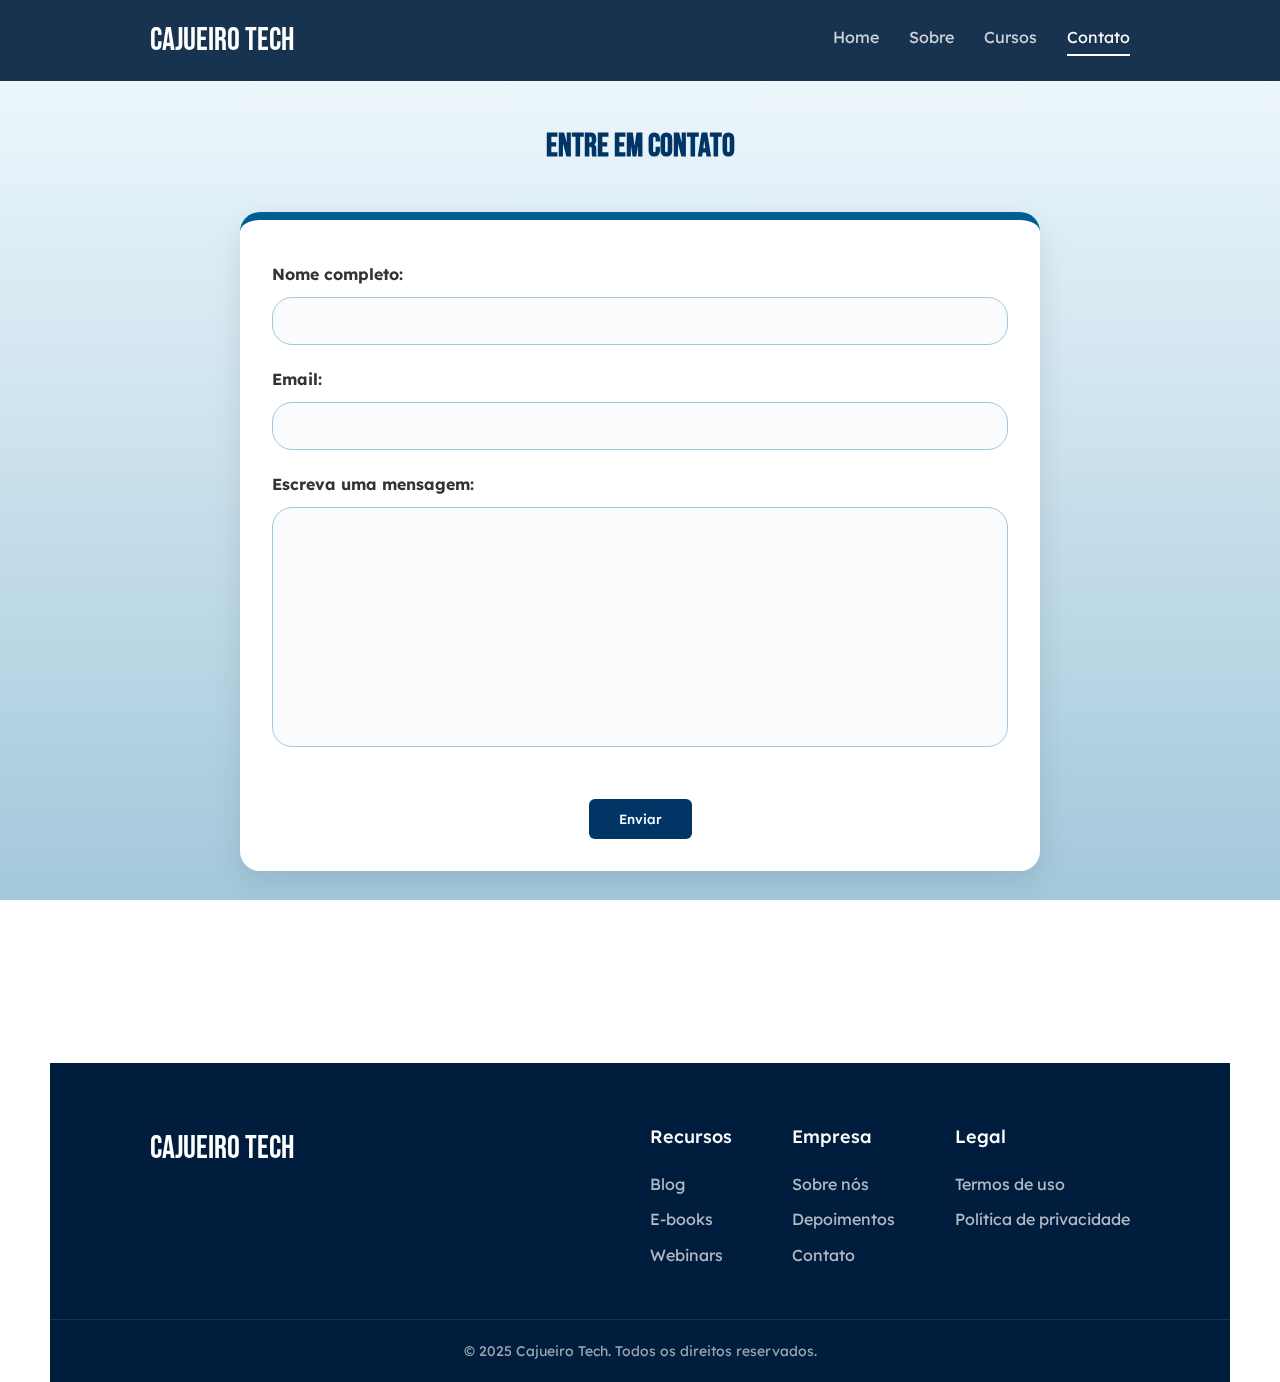
<file: contato.html>
<!DOCTYPE html>
<html lang="en">
<head>
    <meta charset="UTF-8">
    <meta name="viewport" content="width=device-width, initial-scale=1.0">
    <link rel="preconnect" href="https://fonts.googleapis.com">
    <link rel="preconnect" href="https://fonts.gstatic.com" crossorigin>
    <link href="https://fonts.googleapis.com/css2?family=Bebas+Neue&display=swap" rel="stylesheet">
    <link href="https://fonts.googleapis.com/css2?family=Lexend+Deca:wght@100..900&display=swap" rel="stylesheet">
    <link rel="stylesheet" href="https://cdnjs.cloudflare.com/ajax/libs/font-awesome/6.0.0/css/all.min.css">
    <link rel="stylesheet" href="contato.css">
    <title>Cajueiro Tech - Contato</title>
</head>
<body>
    <div class="floating-element floating-1"></div>
    <div class="floating-element floating-2"></div>
    <div class="hero-overlay">
        <header>
            <nav class="navbar">
                <div class="logo">Cajueiro Tech</div>
                <div class="nav-links">
                    <a href="index.html">Home</a>
                    <a href="sobre.html">Sobre</a>
                    <a href="cursos.html">Cursos</a>
                    <a href="contato.html"  class="active">Contato</a>
                </div>
            </nav>
        </header>
    </div>
    <main>
        <h1>Entre em Contato</h1>
        <section class="contato-container">
            <div>
                <form action="https://formsubmit.co/guilherme.oliver@ba.estudante.senai.br" method="POST">
                    <div class="input-container">
                        <label for="Nome">Nome completo:</label>
                        <input type="text" name="Nome" autocomplete="off" required>
                    </div>
                    <div class="input-container">
                        <label for="email">Email:</label>
                        <input type="email" name="Email" autocomplete="off" required>
                    </div>
                    <div class="input-container">
                        <label for="message">Escreva uma mensagem:</label>
                        <textarea name="Mensagem" id="mensagem"></textarea><br>
                    </div>
                    <input type="hidden" name="_next" value="https://cajueiro-tech.netlify.app/contato">
                    <div id="botao-container">
                        <button type="submit" id="enviar">Enviar</button>
                    </div>
                </form>
            </div>
        </section>
    </main>
    <footer>
        <div class="footer-content">
            <div class="footer-logo">Cajueiro Tech</div>
            <div class="footer-links">
                <div class="footer-column">
                    <h3>Recursos</h3>
                    <a href="#">Blog</a>
                    <a href="#">E-books</a>
                    <a href="#">Webinars</a>
                </div>
                <div class="footer-column">
                    <h3>Empresa</h3>
                    <a href="#">Sobre nós</a>
                    <a href="#">Depoimentos</a>
                    <a href="#">Contato</a>
                </div>
                <div class="footer-column">
                    <h3>Legal</h3>
                    <a href="#">Termos de uso</a>
                    <a href="#">Política de privacidade</a>
                </div>
            </div>
        </div>
        <div class="copyright">
            &copy; 2025 Cajueiro Tech. Todos os direitos reservados.
        </div>
    </footer>
    <script>
        document.getElementById("enviar").addEventListener("click", function(){
            let mensagem = document.getElementById("mensagem").value;
            if(mensagem.length === 0){
                alert("É necessário enviar uma mensagem para entrar em contato.");
                event.preventDefault();
            }else{
                alert("Mensagem enviada com sucesso! Aguarde até entrarmos em contato por email.")
            }
        });
    </script>
</body>
</html>
</file>
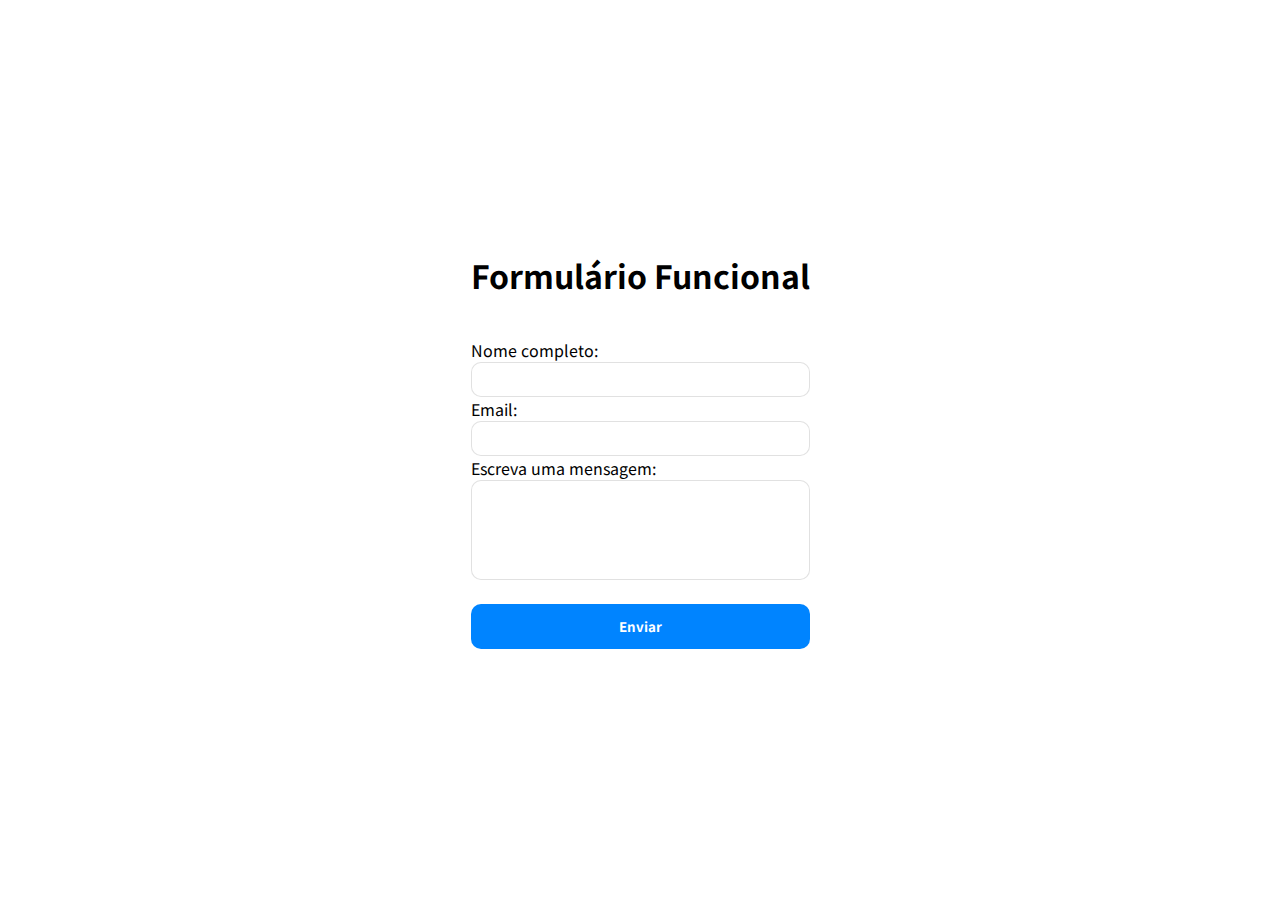
<file: formulario-funcional.html>
<!DOCTYPE html>
<html lang="en">
<head>
    <meta charset="UTF-8">
    <meta name="viewport" content="width=device-width, initial-scale=1.0">
    <link rel="preconnect" href="https://fonts.googleapis.com">
    <link rel="preconnect" href="https://fonts.gstatic.com" crossorigin>
    <link href="https://fonts.googleapis.com/css2?family=Noto+Sans+JP:wght@100..900&display=swap" rel="stylesheet">
    <title>Teste</title>
    <style>
        *{
            margin: 0;
            padding: 0;
            box-sizing: border-box;
            font-family: "Noto Sans JP";
        }
        body{
            display: flex;
            width: 100%;
            height: 100vh;
            justify-content: center;
            align-items: center;
        }
        main{
            display: flex;
            flex-direction: column;
            gap: 40px;
        }
        form{
            display: flex;
            flex-direction: column;
        }
        input{
            width: 100%;
            border: 1px solid rgba(0, 0, 0, 0.116);
            border-radius: 10px;
            height: 35px;
            padding: 0px 10px 0px 10px;
        }
        input:focus{
            outline: none;
        }
        textarea{
            width: 100%;
            border: 1px solid rgba(0, 0, 0, 0.116);
            border-radius: 10px;
            height: 100px;
            padding: 10px 10px 10px 10px;
            resize: none;
        }
        textarea:focus{
            outline: none;
        }
        button{
            border: none;
            height: 45px;
            border-radius: 10px;
            background-color: rgb(0, 132, 255);
            color: white;
            font-weight: bold;
            cursor: pointer;
        }
        button:hover{
            background-color: rgb(0, 97, 187);
        }
    </style>
</head>
<body>
  <!--
    Copiar somente essa parte a baixo
                                 ||
                                 ||
                                 \/
  -->
    <main>
        <h1>Formulário Funcional</h1>
        <form action="https://formsubmit.co/guilherme.oliver@ba.estudante.senai.br" method="POST">
            <label for="Nome">Nome completo:</label>
            <input type="text" name="Nome" autocomplete="off" required>
            <label for="email">Email:</label>
            <input type="email" name="Email" autocomplete="off" required>
            <label for="message">Escreva uma mensagem:</label>
            <textarea name="Mensagem"></textarea><br>
            <button type="submit">Enviar</button>
       </form>
    </main>
</body>
</html>
</file>
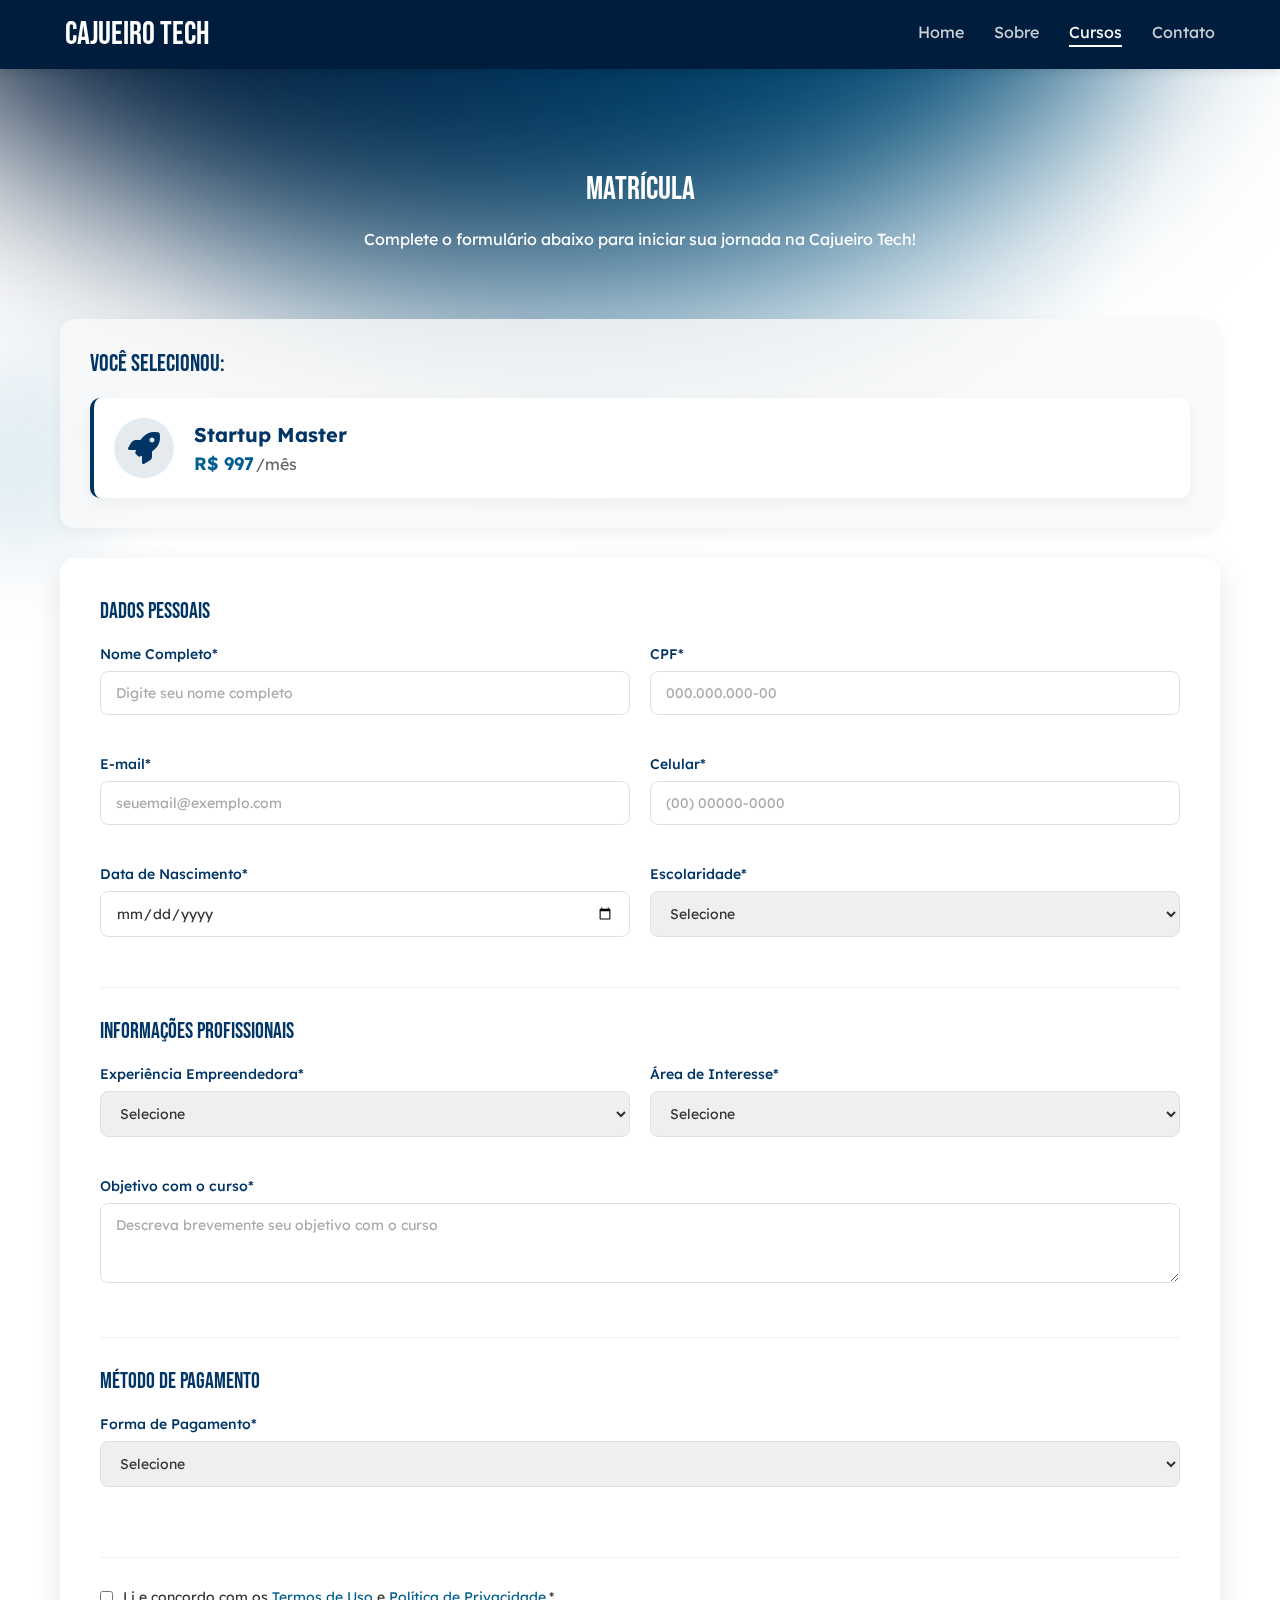
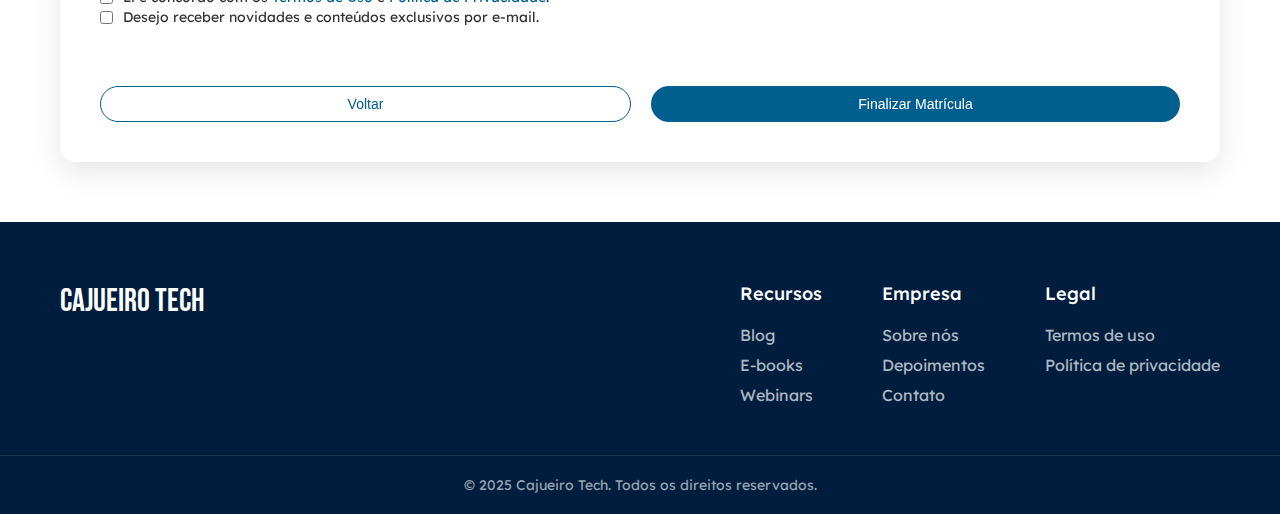
<file: matriculamaster.html>
<!DOCTYPE html>
<html lang="pt-br">
<head>
    <meta charset="UTF-8">
    <meta name="viewport" content="width=device-width, initial-scale=1.0">
    <title>Cajueiro Tech - Matrícula</title>
    <link rel="preconnect" href="https://fonts.googleapis.com">
    <link rel="preconnect" href="https://fonts.gstatic.com" crossorigin>
    <link href="https://fonts.googleapis.com/css2?family=Bebas+Neue&display=swap" rel="stylesheet">
    <link href="https://fonts.googleapis.com/css2?family=Lexend+Deca:wght@100..900&display=swap" rel="stylesheet">
    <link rel="stylesheet" href="https://cdnjs.cloudflare.com/ajax/libs/font-awesome/6.0.0/css/all.min.css">
    <link rel="stylesheet" href="cursos.css">
    <link rel="stylesheet" href="matriculamaster.css">
    <script src="matriculamaster.js"></script>
</head>

<body>
    <header>
        <nav class="navbar">
            <div class="container">
                <div class="logo">Cajueiro Tech</div>
                <div class="nav-links">
                    <a href="index.html">Home</a>
                    <a href="sobre.html">Sobre</a>
                    <a href="cursos.html" class="active">Cursos</a>
                    <a href="contato.html">Contato</a>
                </div>
            </div>
        </nav>
    </header>

    <div class="hero-section"></div>
    
    <div class="floating-element floating-2"></div>
    
    <div class="hero-overlay">
        <div class="hero-content">
            <h1 class="h1">Matrícula</h1>
            <p class="p">Complete o formulário abaixo para iniciar sua jornada na Cajueiro Tech!</p>
        </div>
    </div>

    <main>
        <div class="matricula-container">
            <div class="curso-selecionado">
                <div class="curso-info">
                    <h2>Você selecionou:</h2>
                    <div id="curso-card" class="curso-card">
                        <div class="curso-icon">
                            <i class="fas fa-rocket"></i>
                        </div>
                        <div class="curso-detalhes">
                            <h3 id="curso-nome">Startup Master</h3>
                            <p class="curso-valor"><span id="curso-valor">R$ 997</span><span class="mes">/mês</span></p>
                        </div>
                    </div>
                </div>
            </div>

            <div class="form-container">
                <form id="matricula-form" method="post" action="processa_matricula.php">
                    <input type="hidden" id="curso-id" name="curso-id" value="plus">
                    
                    <div class="form-section">
                        <h3 class="section-title">Dados Pessoais</h3>
                        
                        <div class="form-row">
                            <div class="form-group">
                                <label for="nome">Nome Completo*</label>
                                <input type="text" id="nome" name="nome" placeholder="Digite seu nome completo" required>
                                <span class="error-message" id="erro-nome"></span>
                            </div>
                            
                            <div class="form-group">
                                <label for="cpf">CPF*</label>
                                <input type="text" id="cpf" name="cpf" placeholder="000.000.000-00" required maxlength="14">
                                <span class="error-message" id="erro-cpf"></span>
                            </div>
                        </div>
                        
                        <div class="form-row">
                            <div class="form-group">
                                <label for="email">E-mail*</label>
                                <input type="email" id="email" name="email" placeholder="seuemail@exemplo.com" required>
                                <span class="error-message" id="erro-email"></span>
                            </div>
                            
                            <div class="form-group">
                                <label for="telefone">Celular*</label>
                                <input type="tel" id="telefone" name="telefone" placeholder="(00) 00000-0000" required maxlength="15">
                                <span class="error-message" id="erro-telefone"></span>
                            </div>
                        </div>
                        
                        <div class="form-row">
                            <div class="form-group">
                                <label for="data-nascimento">Data de Nascimento*</label>
                                <input type="date" id="data-nascimento" name="data-nascimento" required>
                                <span class="error-message" id="erro-data-nascimento"></span>
                            </div>
                            
                            <div class="form-group">
                                <label for="escolaridade">Escolaridade*</label>
                                <select id="escolaridade" name="escolaridade" required>
                                    <option value="">Selecione</option>
                                    <option value="medio">Ensino Médio</option>
                                    <option value="superior">Ensino Superior</option>
                                    <option value="pos">Pós-graduação</option>
                                    <option value="mestrado">Mestrado</option>
                                    <option value="doutorado">Doutorado</option>
                                </select>
                                <span class="error-message" id="erro-escolaridade"></span>
                            </div>
                        </div>
                    </div>
                    
                    <div class="form-section">
                        <h3 class="section-title">Informações Profissionais</h3>
                        
                        <div class="form-row">
                            <div class="form-group">
                                <label for="experiencia">Experiência Empreendedora*</label>
                                <select id="experiencia" name="experiencia" required>
                                    <option value="">Selecione</option>
                                    <option value="nenhuma">Nenhuma experiência prévia</option>
                                    <option value="iniciante">Iniciante (menos de 1 ano)</option>
                                    <option value="intermediario">Intermediário (1-3 anos)</option>
                                    <option value="avancado">Avançado (mais de 3 anos)</option>
                                </select>
                                <span class="error-message" id="erro-experiencia"></span>
                            </div>
                            
                            <div class="form-group">
                                <label for="area-interesse">Área de Interesse*</label>
                                <select id="area-interesse" name="area-interesse" required>
                                    <option value="">Selecione</option>
                                    <option value="tecnologia">Tecnologia</option>
                                    <option value="saude">Saúde</option>
                                    <option value="educacao">Educação</option>
                                    <option value="financas">Finanças</option>
                                    <option value="varejo">Varejo</option>
                                    <option value="servicos">Serviços</option>
                                    <option value="outro">Outro</option>
                                </select>
                                <span class="error-message" id="erro-area-interesse"></span>
                            </div>
                        </div>
                        
                        <div class="form-row">
                            <div class="form-group full-width">
                                <label for="objetivo">Objetivo com o curso*</label>
                                <textarea id="objetivo" name="objetivo" rows="3" placeholder="Descreva brevemente seu objetivo com o curso" required></textarea>
                                <span class="error-message" id="erro-objetivo"></span>
                            </div>
                        </div>
                    </div>
                    
                    <div class="form-section">
                        <h3 class="section-title">Método de Pagamento</h3>
                        
                        <div class="form-row">
                            <div class="form-group">
                                <label for="metodo-pagamento">Forma de Pagamento*</label>
                                <select id="metodo-pagamento" name="metodo-pagamento" required>
                                    <option value="">Selecione</option>
                                    <option value="cartao">Cartão de Crédito</option>
                                    <option value="boleto">Boleto Bancário</option>
                                    <option value="pix">PIX</option>
                                </select>
                                <span class="error-message" id="erro-metodo-pagamento"></span>
                            </div>
                        </div>
                        
                        <div id="campos-cartao" class="campos-pagamento" style="display: none;">
                            <div class="form-row">
                                <div class="form-group full-width">
                                    <label for="cartao-nome">Nome no Cartão*</label>
                                    <input type="text" id="cartao-nome" name="cartao-nome" placeholder="Nome como está no cartão">
                                    <span class="error-message" id="erro-cartao-nome"></span>
                                </div>
                            </div>
                            
                            <div class="form-row">
                                <div class="form-group">
                                    <label for="cartao-numero">Número do Cartão*</label>
                                    <input type="text" id="cartao-numero" name="cartao-numero" placeholder="0000 0000 0000 0000" maxlength="19">
                                    <span class="error-message" id="erro-cartao-numero"></span>
                                </div>
                                
                                <div class="form-group">
                                    <label for="cartao-validade">Validade*</label>
                                    <input type="text" id="cartao-validade" name="cartao-validade" placeholder="MM/AA" maxlength="5">
                                    <span class="error-message" id="erro-cartao-validade"></span>
                                </div>
                                
                                <div class="form-group">
                                    <label for="cartao-cvv">CVV*</label>
                                    <input type="text" id="cartao-cvv" name="cartao-cvv" placeholder="123" maxlength="3">
                                    <span class="error-message" id="erro-cartao-cvv"></span>
                                </div>
                            </div>
                        </div>
                        
                        <div id="campos-pix" class="campos-pagamento" style="display: none;">
                            <div class="pix-info">
                                <p>Após confirmar sua matrícula, você receberá um QR Code para pagamento via PIX.</p>
                            </div>
                        </div>
                        
                        <div id="campos-boleto" class="campos-pagamento" style="display: none;">
                            <div class="boleto-info">
                                <p>Após confirmar sua matrícula, você receberá o boleto por e-mail para pagamento em até 3 dias úteis.</p>
                            </div>
                        </div>
                    </div>
                    
                    <div class="form-section termos-section">
                        <div class="form-group check-group">
                            <input type="checkbox" id="termos" name="termos" required>
                            <label for="termos">Li e concordo com os <a href="#" class="link-termos">Termos de Uso</a> e <a href="#" class="link-termos">Política de Privacidade</a>.*</label>
                            <span class="error-message" id="erro-termos"></span>
                        </div>
                        
                        <div class="form-group check-group">
                            <input type="checkbox" id="newsletter" name="newsletter">
                            <label for="newsletter">Desejo receber novidades e conteúdos exclusivos por e-mail.</label>
                        </div>
                    </div>
                    
                    <div class="form-buttons">
                        <button type="button" class="button-outline" onclick="window.history.back()">Voltar</button>
                        <button type="submit" class="button" id="btn-matricular">Finalizar Matrícula</button>
                    </div>
                </form>
            </div>
        </div>
    </main>

    <footer>
        <div class="footer-content">
            <div class="footer-logo">Cajueiro Tech</div>
            <div class="footer-links">
                <div class="footer-column">
                    <h3>Recursos</h3>
                    <a href="#">Blog</a>
                    <a href="#">E-books</a>
                    <a href="#">Webinars</a>
                </div>
                <div class="footer-column">
                    <h3>Empresa</h3>
                    <a href="#">Sobre nós</a>
                    <a href="#">Depoimentos</a>
                    <a href="#">Contato</a>
                </div>
                <div class="footer-column">
                    <h3>Legal</h3>
                    <a href="#">Termos de uso</a>
                    <a href="#">Política de privacidade</a>
                </div>
            </div>
        </div>
        <div class="copyright">
            &copy; 2025 Cajueiro Tech. Todos os direitos reservados.
        </div>
    </footer>

</body>
</html>
</file>
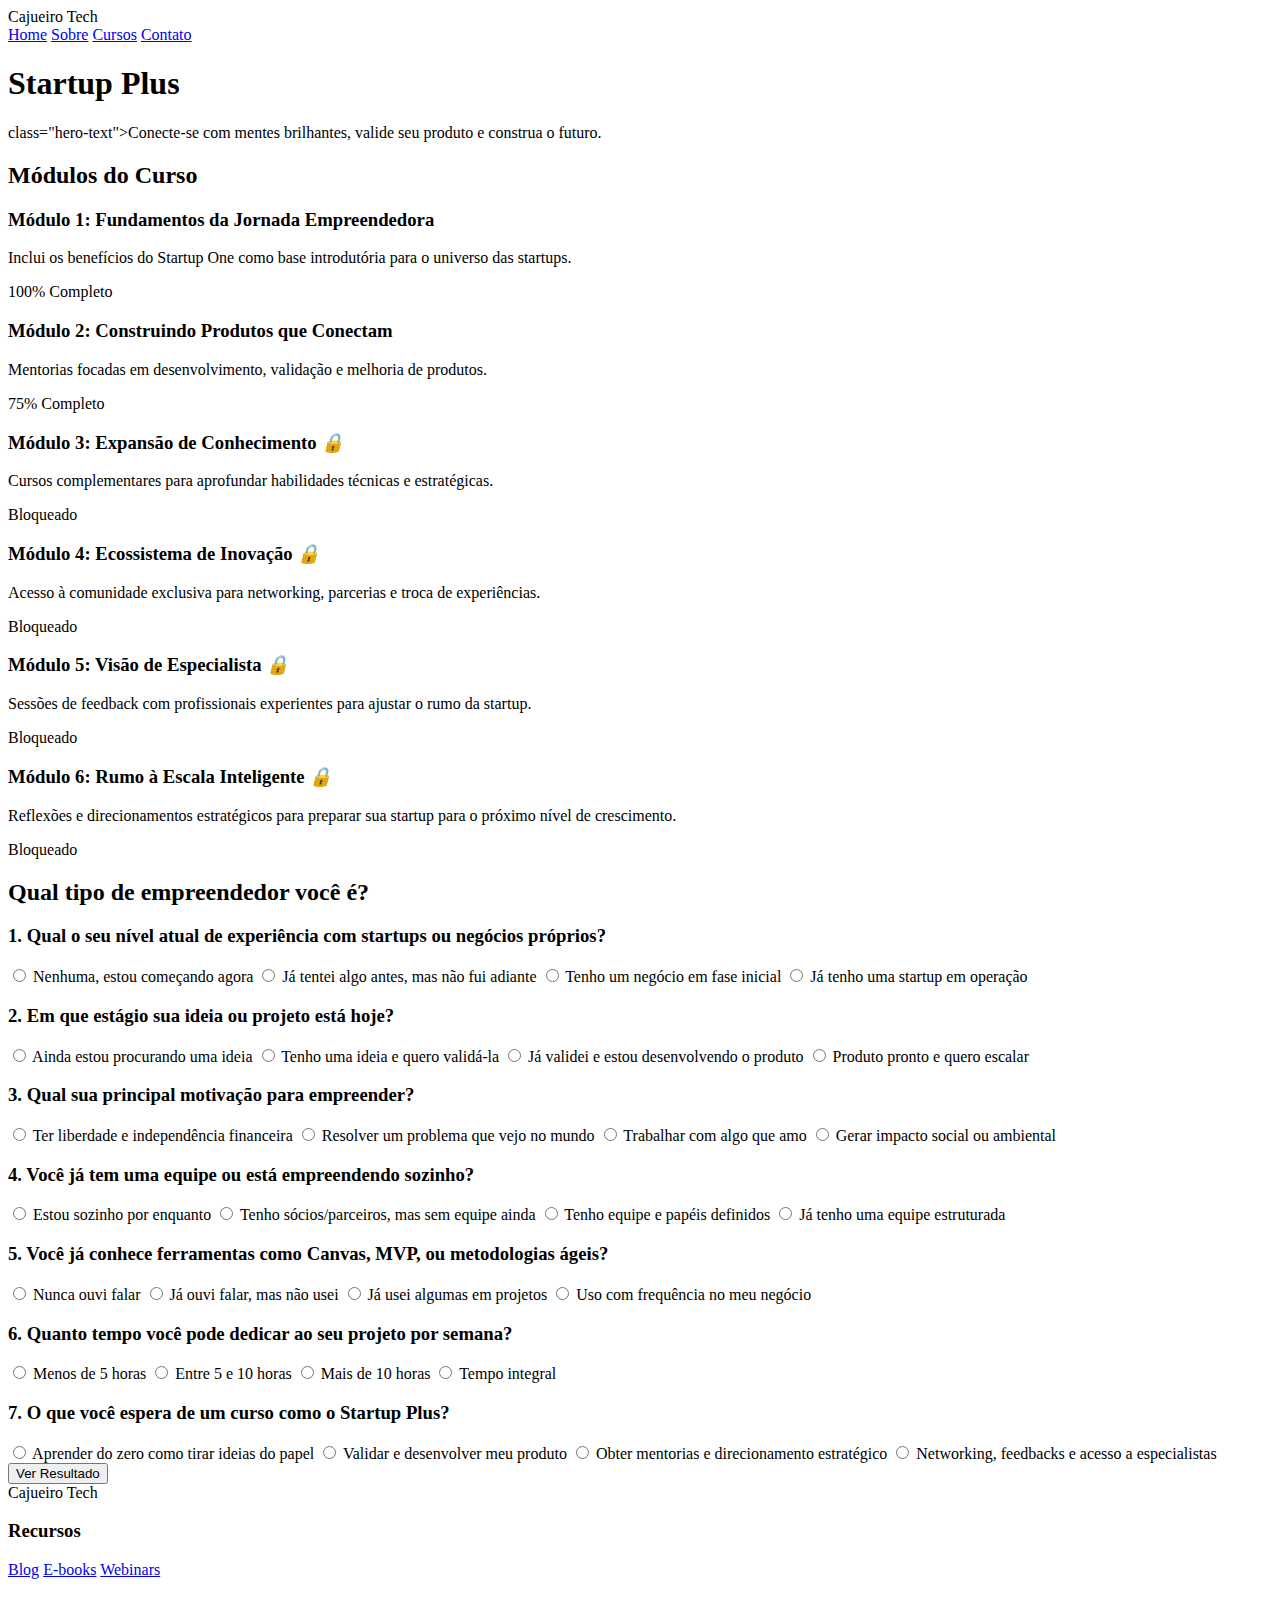
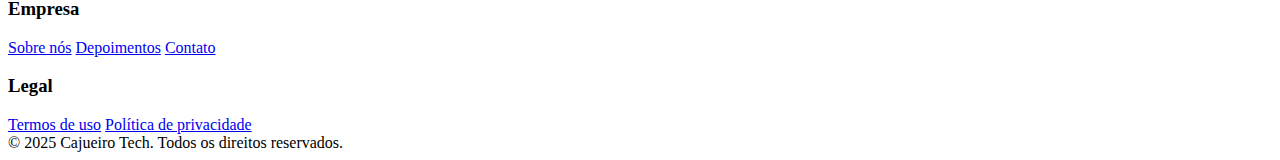
<file: startuplus.html>
<!DOCTYPE html>
<html lang="pt-BR">
<head>
  <meta charset="utf-8">
  <meta name="viewport" content="width=device-width, initial-scale=1">
  <title>Startup Plus - Inovação Digital</title>
  <link href="style.css" rel="stylesheet" type="text/css" />
  <link href="https://fonts.googleapis.com/css2?family=Poppins:wght@400;600&display=swap" rel="stylesheet">
</head>
<body>
  <header>
    <nav class="navbar">
      <div class="logo">Cajueiro Tech</div>
      <div class="nav-links">
        <a href="index.html">Home</a>
        <a href="sobre.html">Sobre</a>
        <a href="cursos.html" class="active">Cursos</a>
        <a href="formulario-funcional.html">Contato</a>
      </div>
    </nav>
  </header>

  <section id="inicio" class="hero">
    <h1>Startup Plus</h1>
<p> class="hero-text">Conecte-se com mentes brilhantes, valide seu produto e construa o futuro.</p>
  </section>

  <section id="modulos" class="modules">
    <h2>Módulos do Curso</h2>
    <div class="progress-container">
      <div class="module">
        <h3>Módulo 1: Fundamentos da Jornada Empreendedora</h3>
        <p class="module-description">Inclui os benefícios do Startup One como base introdutória para o universo das startups.</p>
        <div class="progress-bar">
          <div class="progress" style="width: 100%"></div>
        </div>
        <span class="status">100% Completo</span>
      </div>
      <div class="module">
        <h3>Módulo 2: Construindo Produtos que Conectam</h3>
        <p class="module-description">Mentorias focadas em desenvolvimento, validação e melhoria de produtos.</p>
        <div class="progress-bar">
          <div class="progress" style="width: 75%"></div>
        </div>
        <span class="status">75% Completo</span>
      </div>
      <div class="module locked">
        <h3>Módulo 3: Expansão de Conhecimento <i class="lock-icon">🔒</i></h3>
        <p class="module-description">Cursos complementares para aprofundar habilidades técnicas e estratégicas.</p>
        <div class="progress-bar">
          <div class="progress" style="width: 0%"></div>
        </div>
        <span class="status">Bloqueado</span>
      </div>
      <div class="module locked">
        <h3>Módulo 4: Ecossistema de Inovação <i class="lock-icon">🔒</i></h3>
        <p class="module-description">Acesso à comunidade exclusiva para networking, parcerias e troca de experiências.</p>
        <div class="progress-bar">
          <div class="progress" style="width: 0%"></div>
        </div>
        <span class="status">Bloqueado</span>
      </div>
      <div class="module locked">
        <h3>Módulo 5: Visão de Especialista <i class="lock-icon">🔒</i></h3>
        <p class="module-description">Sessões de feedback com profissionais experientes para ajustar o rumo da startup.</p>
        <div class="progress-bar">
          <div class="progress" style="width: 0%"></div>
        </div>
        <span class="status">Bloqueado</span>
      </div>
      <div class="module locked">
        <h3>Módulo 6: Rumo à Escala Inteligente <i class="lock-icon">🔒</i></h3>
        <p class="module-description">Reflexões e direcionamentos estratégicos para preparar sua startup para o próximo nível de crescimento.</p>
        <div class="progress-bar">
          <div class="progress" style="width: 0%"></div>
        </div>
        <span class="status">Bloqueado</span>
      </div>
    </div>
  </section>

  <section id="quiz" class="quiz">
    <h2>Qual tipo de empreendedor você é?</h2>
    <form id="quizForm" class="quiz-form">
      <div class="question">
        <h3>1. Qual o seu nível atual de experiência com startups ou negócios próprios?</h3>
        <label><input type="radio" name="q1" value="0"> Nenhuma, estou começando agora</label>
        <label><input type="radio" name="q1" value="1"> Já tentei algo antes, mas não fui adiante</label>
        <label><input type="radio" name="q1" value="2"> Tenho um negócio em fase inicial</label>
        <label><input type="radio" name="q1" value="3"> Já tenho uma startup em operação</label>
      </div>

      <div class="question">
        <h3>2. Em que estágio sua ideia ou projeto está hoje?</h3>
        <label><input type="radio" name="q2" value="0"> Ainda estou procurando uma ideia</label>
        <label><input type="radio" name="q2" value="1"> Tenho uma ideia e quero validá-la</label>
        <label><input type="radio" name="q2" value="2"> Já validei e estou desenvolvendo o produto</label>
        <label><input type="radio" name="q2" value="3"> Produto pronto e quero escalar</label>
      </div>

      <div class="question">
        <h3>3. Qual sua principal motivação para empreender?</h3>
        <label><input type="radio" name="q3" value="0"> Ter liberdade e independência financeira</label>
        <label><input type="radio" name="q3" value="1"> Resolver um problema que vejo no mundo</label>
        <label><input type="radio" name="q3" value="2"> Trabalhar com algo que amo</label>
        <label><input type="radio" name="q3" value="3"> Gerar impacto social ou ambiental</label>
      </div>

      <div class="question">
        <h3>4. Você já tem uma equipe ou está empreendendo sozinho?</h3>
        <label><input type="radio" name="q4" value="0"> Estou sozinho por enquanto</label>
        <label><input type="radio" name="q4" value="1"> Tenho sócios/parceiros, mas sem equipe ainda</label>
        <label><input type="radio" name="q4" value="2"> Tenho equipe e papéis definidos</label>
        <label><input type="radio" name="q4" value="3"> Já tenho uma equipe estruturada</label>
      </div>

      <div class="question">
        <h3>5. Você já conhece ferramentas como Canvas, MVP, ou metodologias ágeis?</h3>
        <label><input type="radio" name="q5" value="0"> Nunca ouvi falar</label>
        <label><input type="radio" name="q5" value="1"> Já ouvi falar, mas não usei</label>
        <label><input type="radio" name="q5" value="2"> Já usei algumas em projetos</label>
        <label><input type="radio" name="q5" value="3"> Uso com frequência no meu negócio</label>
      </div>

      <div class="question">
        <h3>6. Quanto tempo você pode dedicar ao seu projeto por semana?</h3>
        <label><input type="radio" name="q6" value="0"> Menos de 5 horas</label>
        <label><input type="radio" name="q6" value="1"> Entre 5 e 10 horas</label>
        <label><input type="radio" name="q6" value="2"> Mais de 10 horas</label>
        <label><input type="radio" name="q6" value="3"> Tempo integral</label>
      </div>

      <div class="question">
        <h3>7. O que você espera de um curso como o Startup Plus?</h3>
        <label><input type="radio" name="q7" value="0"> Aprender do zero como tirar ideias do papel</label>
        <label><input type="radio" name="q7" value="1"> Validar e desenvolver meu produto</label>
        <label><input type="radio" name="q7" value="2"> Obter mentorias e direcionamento estratégico</label>
        <label><input type="radio" name="q7" value="3"> Networking, feedbacks e acesso a especialistas</label>
      </div>

      <button type="submit" class="quiz-button">Ver Resultado</button>
    </form>
    <div id="quizResult" class="quiz-result" style="display: none;">
      <h3>Seu perfil empreendedor:</h3>
      <p id="resultText"></p>
    </div>
  </section>

<footer>
    <div class="footer-content">
      <div class="footer-logo">Cajueiro Tech</div>
      <div class="footer-links">
        <div class="footer-column">
          <h3>Recursos</h3>
          <a href="#">Blog</a>
          <a href="#">E-books</a>
          <a href="#">Webinars</a>
        </div>
        <div class="footer-column">
          <h3>Empresa</h3>
          <a href="#">Sobre nós</a>
          <a href="#">Depoimentos</a>
          <a href="#">Contato</a>
        </div>
        <div class="footer-column">
          <h3>Legal</h3>
          <a href="#">Termos de uso</a>
          <a href="#">Política de privacidade</a>
        </div>
      </div>
    </div>
    <div class="copyright">
      &copy; 2025 Cajueiro Tech. Todos os direitos reservados.
    </div>
  </footer>

  <script src="startuplus.js"></script>
</body>
</html>
</file>
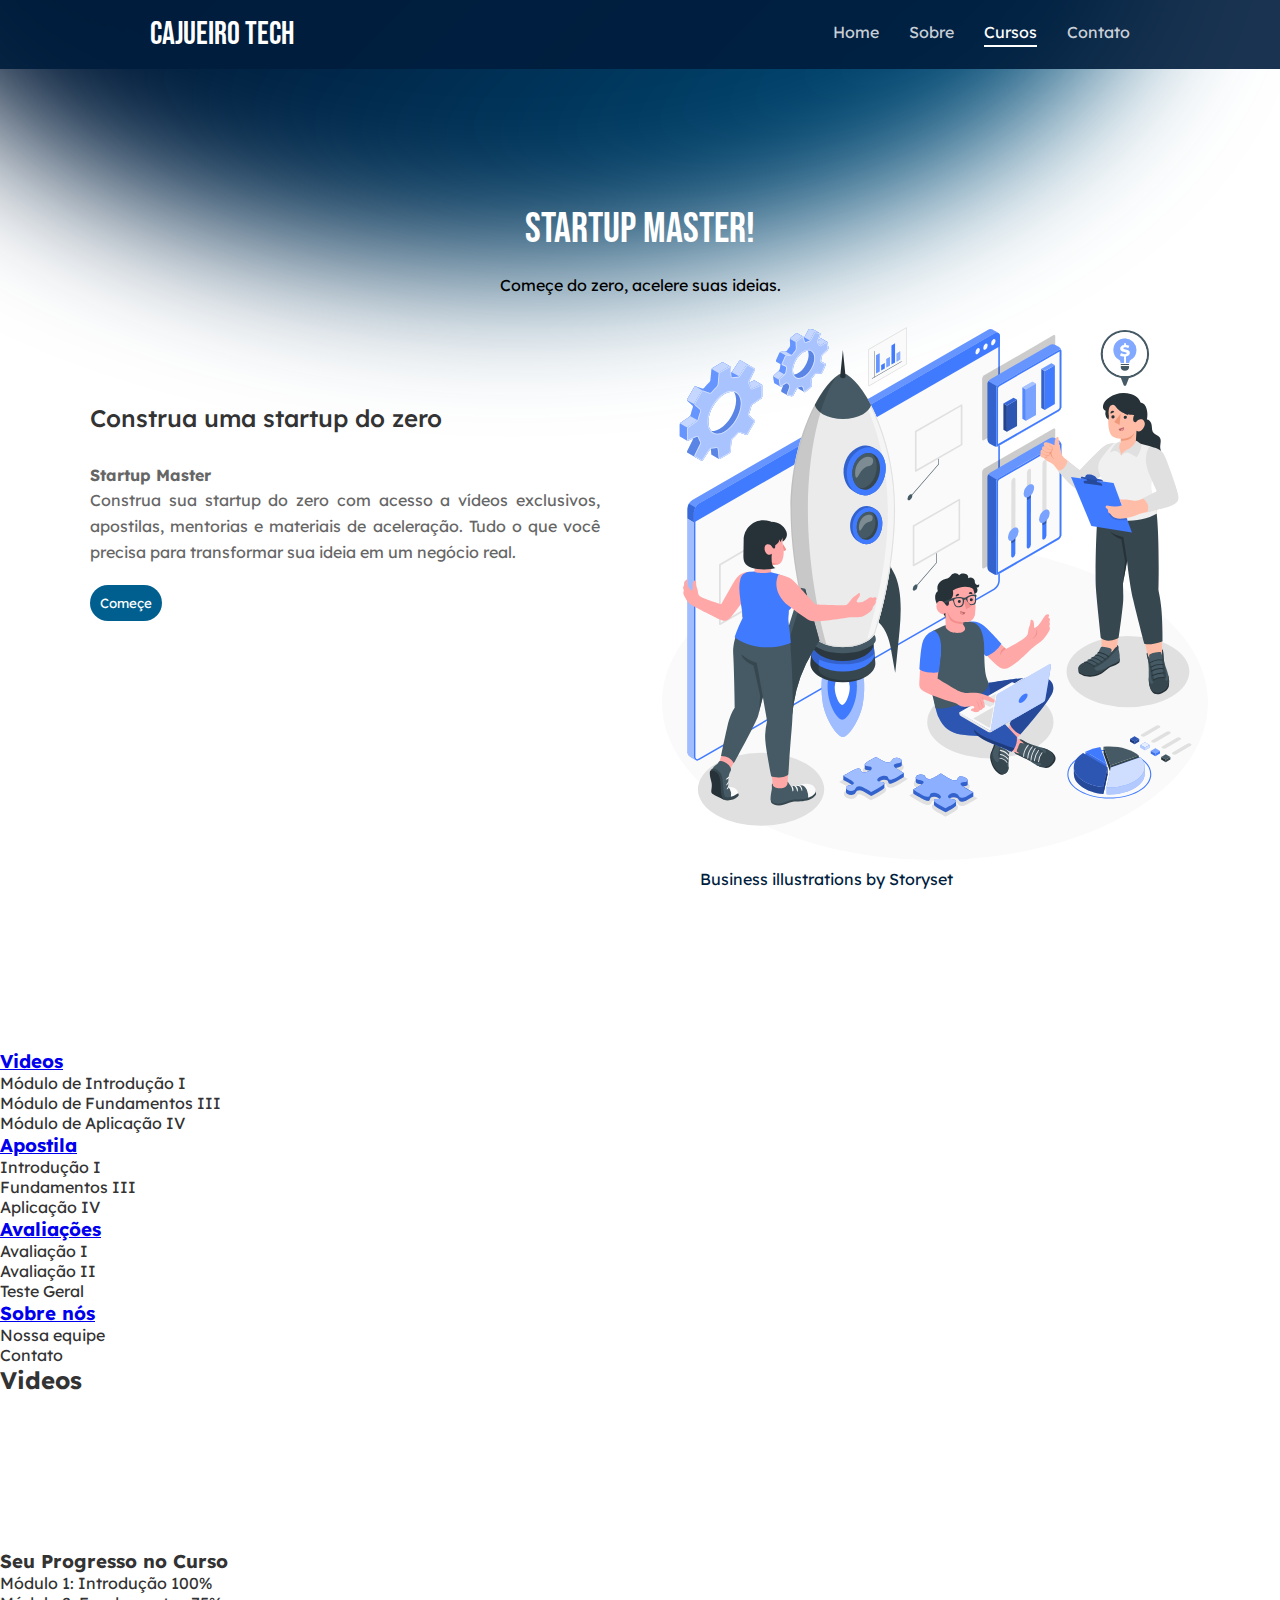
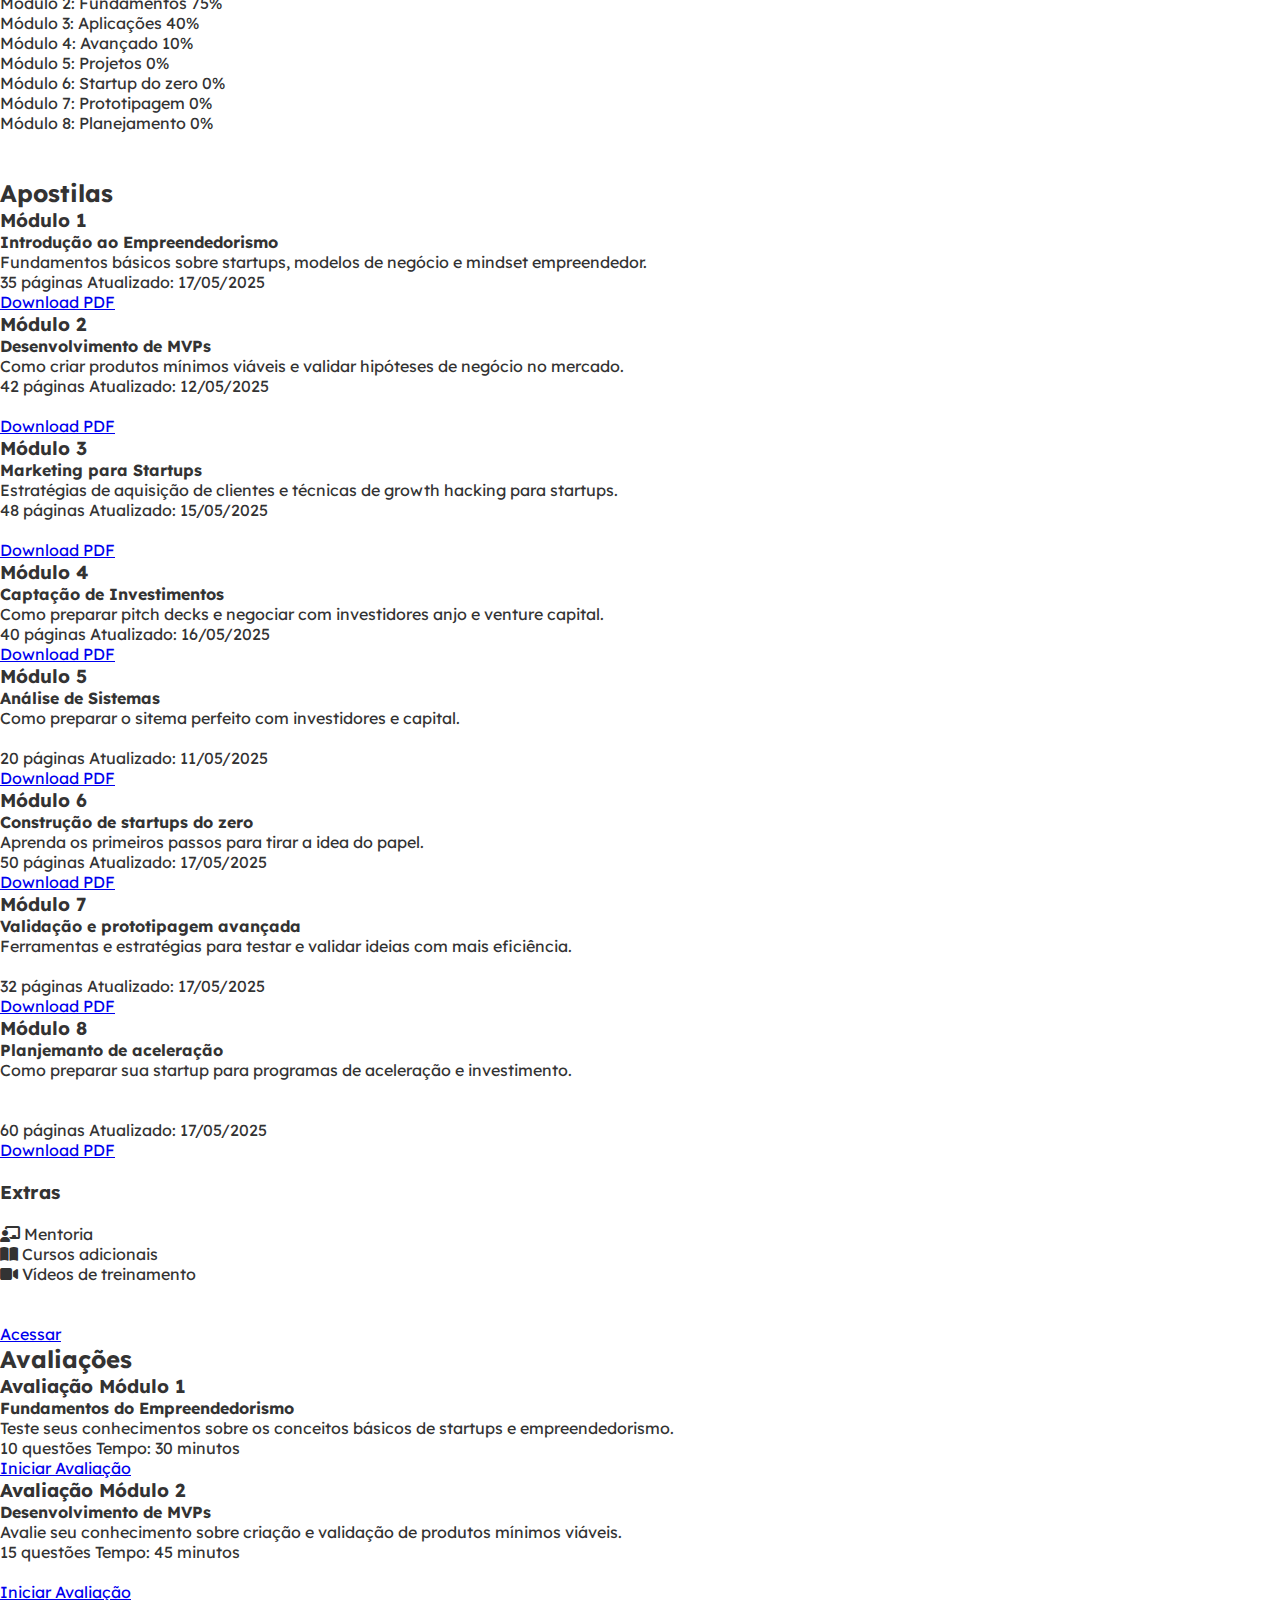
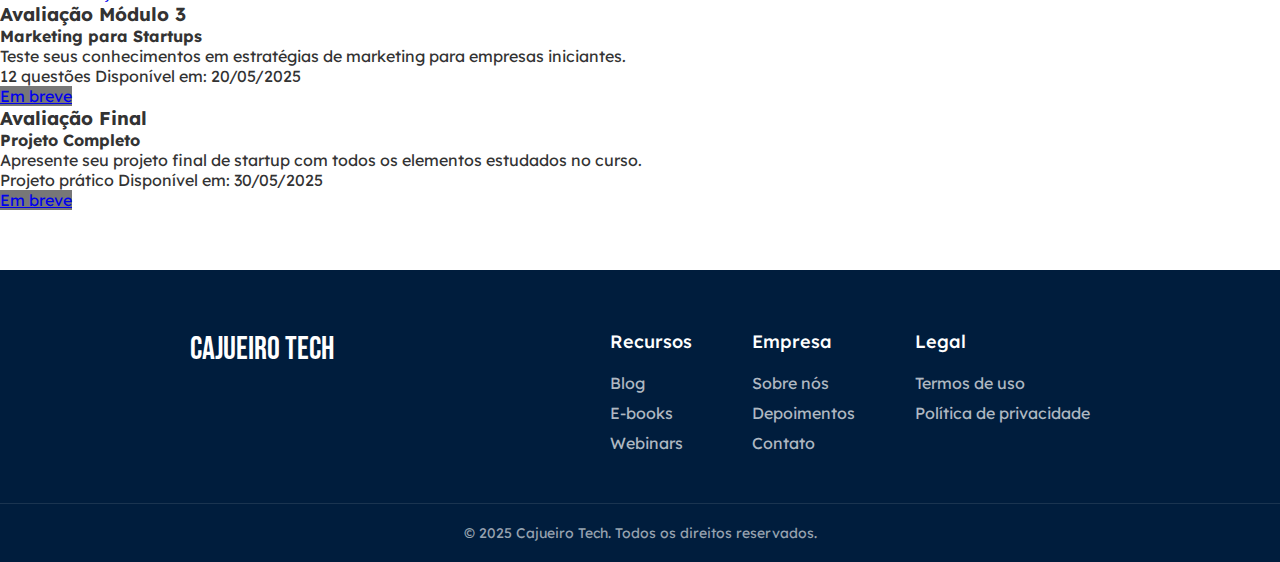
<file: startupmaster.html>
<!DOCTYPE html>
<html lang="pt-br">
<head>
    <meta charset="UTF-8">
    <meta name="viewport" content="width=device-width, initial-scale=1.0">
    <title>Startup Master</title>
    <link rel="preconnect" href="https://fonts.googleapis.com">
    <link rel="preconnect" href="https://fonts.gstatic.com" crossorigin>
    <link href="https://fonts.googleapis.com/css2?family=Bebas+Neue&display=swap" rel="stylesheet">
    <link href="https://fonts.googleapis.com/css2?family=Lexend+Deca:wght@100..900&display=swap" rel="stylesheet">
    <link rel="stylesheet" href="https://cdnjs.cloudflare.com/ajax/libs/font-awesome/6.0.0/css/all.min.css">
    <link rel="stylesheet" href="https://cdnjs.cloudflare.com/ajax/libs/font-awesome/6.5.0/css/all.min.css">
    <link rel="stylesheet" href="startupmaster.css">
</head>

<body>
    <div class="hero-section"></div>    
    <div class="hero-overlay">
        <header>
            <nav class="navbar">
                <div class="logo">Cajueiro Tech</div>
                <div class="nav-links">
                    <a href="index.html">Home</a>
                    <a href="sobre.html">Sobre</a>
                    <a href="cursos.html" class="active">Cursos</a>
                    <a href="contato.html">Contato</a>
                </div>
            </nav>
        </header>
        
        <div class="hero-content">
            <h1 class="h1">Startup Master!</h1>
            <p class="p">Começe do zero, acelere suas ideias.</p>
        </div>
    </div>

    <main>
        <div class="container">
            <div class="item">
                <div class="infobox">
                    <h2 class="h2">Construa uma startup do zero</h2>
                    <p class="pepi"><strong>Startup Master</strong><br>
                    Construa sua startup do zero com acesso a vídeos exclusivos, apostilas, mentorias e materiais de aceleração.
                    Tudo o que você precisa para transformar sua ideia em um negócio real.
                    </p>
                    <button onclick="document.querySelector('.title-video').scrollIntoView({ behavior: 'smooth' });">Começe</button>
                </div>
            </div>
            <div class="item">
                    <img class="imagem" src="img\starting-a-business-proyect-animate.svg" alt="Imagem de desenvolvedores trabalhando">
                    <a class="link" href="https://storyset.com/business">Business illustrations by Storyset</a>
            </div>
        </div>

        <div class="sections-container">         
        <div class="section">                          
           <a href="#videos"><h3>Videos</h3></a>    
            <p>Módulo de Introdução I</p>             
            <p>Módulo de Fundamentos III</p>             
            <p>Módulo de Aplicação IV</p>         
        </div>         
        <div class="section">             
            <a href="#apostilhas"><h3>Apostila</h3></a>          
            <p>Introdução I</p>             
            <p>Fundamentos III</p>             
            <p>Aplicação IV</p>         
        </div>         
        <div class="section">             
            <a href="#avaliacoes"><h3>Avaliações</h3></a>           
            <p>Avaliação I</p>  
            <p>Avaliação II</p>           
            <p>Teste Geral</p>         
        </div>         
        <div class="section">             
            <a href="sobre.html"><h3>Sobre nós</h3></a>         
            <p>Nossa equipe</p>             
            <p>Contato</p>         
        </div>     
    </div>      
    
   
    <div class="title-video">     
        <h2 class="section-title">Videos</h2>
    </div>
    <div class="video-progress-section">
       
        <div class="video-container" id="videos">
            <iframe src="https://www.youtube.com/embed/Ku-Va7UV9Gs?si=oEJJqvrzdI3CqGLj" title="Aula Atual" frameborder="0" allow="accelerometer; autoplay; clipboard-write; encrypted-media; gyroscope; picture-in-picture" allowfullscreen></iframe>
        </div>
        <div class="progress-container">
            <h3 class="progress-title">Seu Progresso no Curso</h3>
            
            <div class="progress-item">
                <div class="progress-item-title">
                    <span class="pp">Módulo 1: Introdução</span>
                    <span class="pp">100%</span>
                </div>
                <div class="progress-bar-bg">
                    <div class="progress-bar-fill" style="width: 100%"></div>
                </div>
            </div>
            
            <div class="progress-item">
                <div class="progress-item-title">
                    <span class="pp">Módulo 2: Fundamentos</span>
                    <span class="pp">75%</span>
                </div>
                <div class="progress-bar-bg">
                    <div class="progress-bar-fill" style="width: 75%"></div>
                </div>
            </div>
            
            <div class="progress-item">
                <div class="progress-item-title">
                    <span class="pp">Módulo 3: Aplicações</span>
                    <span class="pp">40%</span>
                </div>
                <div class="progress-bar-bg">
                    <div class="progress-bar-fill" style="width: 40%"></div>
                </div>
            </div>
            
            <div class="progress-item">
                <div class="progress-item-title">
                    <span class="pp">Módulo 4: Avançado</span>
                    <span class="pp">10%</span>
                </div>
                <div class="progress-bar-bg">
                    <div class="progress-bar-fill" style="width: 10%"></div>
                </div>
            </div>
            
            <div class="progress-item">
                <div class="progress-item-title">
                    <span class="pp">Módulo 5: Projetos</span>
                    <span class="pp">0%</span>
                </div>
                <div class="progress-bar-bg">
                    <div class="progress-bar-fill" style="width: 0%"></div>
                </div>
            </div>

            <div class="progress-item">
                <div class="progress-item-title">
                    <span class="pp">Módulo 6: Startup do zero</span>
                    <span class="pp">0%</span>
                </div>
                <div class="progress-bar-bg">
                    <div class="progress-bar-fill" style="width: 0%"></div>
                </div>
            </div>

            <div class="progress-item">
                <div class="progress-item-title">
                    <span class="pp">Módulo 7: Prototipagem</span>
                    <span class="pp">0%</span>
                </div>
                <div class="progress-bar-bg">
                    <div class="progress-bar-fill" style="width: 0%"></div>
                </div>
            </div>
            
            <div class="progress-item">
                <div class="progress-item-title">
                    <span class="pp">Módulo 8: Planejamento</span>
                    <span class="pp">0%</span>
                </div>
                <div class="progress-bar-bg">
                    <div class="progress-bar-fill" style="width: 0%"></div>
                </div>
            </div>
            
            <div style="text-align: center; margin-top: 25px;">
                <p style="font-weight: 500; color: #ffffff;">Progresso Total: 28%</p>
            </div>
        </div>
    </div>

        <div class="apostilas-section" id="apostilhas">
        <h2 class="section-title">Apostilas</h2>
        <div class="cards-container">
            <div class="card">
                <div class="card-header">
                    <h3  class="titlecard">Módulo 1</h3>
                </div>
                <div class="card-content">
                    <h4 class="card-title">Introdução ao Empreendedorismo</h4>
                    <p class="card-description">Fundamentos básicos sobre startups, modelos de negócio e mindset empreendedor.</p>
                    <div class="card-details">
                        <span>35 páginas</span>
                        <span>Atualizado: 17/05/2025</span>
                    </div>
                    <a href="#" class="download-btn">Download PDF</a>
                </div>
            </div>
            
            <div class="card">
                <div class="card-header">
                    <h3  class="titlecard">Módulo 2</h3>
                </div>
                <div class="card-content">
                    <h4 class="card-title">Desenvolvimento de MVPs</h4>
                    <p class="card-description">Como criar produtos mínimos viáveis e validar hipóteses de negócio no mercado.</p>
                    <div class="card-details">
                        <span>42 páginas</span>
                        <span>Atualizado: 12/05/2025</span>
                    </div>
                    <br>
                    <a href="#" class="download-btn">Download PDF</a>
                </div>
            </div>
            
            <div class="card">
                <div class="card-header">
                    <h3 class="titlecard">Módulo 3</h3>
                </div>
                <div class="card-content">
                    <h4 class="card-title">Marketing para Startups</h4>
                    <p class="card-description">Estratégias de aquisição de clientes e técnicas de growth hacking para startups.</p>
                    <div class="card-details">
                        <span>48 páginas</span>
                        <span>Atualizado: 15/05/2025</span>
                    </div>
                    <br>
                    <a href="#" class="download-btn">Download PDF</a>
                </div>
            </div>
            
            <div class="card">
                <div class="card-header">
                    <h3  class="titlecard">Módulo 4</h3>
                </div>
                <div class="card-content">
                    <h4 class="card-title">Captação de Investimentos</h4>
                    <p class="card-description">Como preparar pitch decks e negociar com investidores anjo e venture capital.</p>
                    <div class="card-details">
                        <span>40 páginas</span>
                        <span>Atualizado: 16/05/2025</span>
                    </div>
                  
                    <a href="#" class="download-btn">Download PDF</a>
                </div>
            </div>

            <div class="card">
                <div class="card-header">
                    <h3  class="titlecard">Módulo 5</h3>
                </div>
                <div class="card-content">
                    <h4 class="card-title">Análise de Sistemas</h4>
                    <p class="card-description">Como preparar o sitema perfeito com investidores e capital.</p>
                    <br>
                    <div class="card-details">
                        <span>20 páginas</span>
                        <span>Atualizado: 11/05/2025</span>
                    </div>
                    <a href="#" class="download-btn">Download PDF</a>
                </div>
            </div>

            <div class="card">
                <div class="card-header">
                    <h3  class="titlecard">Módulo 6</h3>
                </div>
                <div class="card-content">
                    <h4 class="card-title">Construção de startups do zero</h4>
                    <p class="card-description">Aprenda os primeiros passos para tirar a idea do papel.</p>
                    <div class="card-details">
                        <span>50 páginas</span>
                        <span>Atualizado: 17/05/2025</span>
                    </div>
                    <a href="#" class="download-btn">Download PDF</a>
                </div>
            </div>

            <div class="card">
                <div class="card-header">
                    <h3  class="titlecard">Módulo 7</h3>
                </div>
                <div class="card-content">
                    <h4 class="card-title">Validação e prototipagem avançada</h4>
                    <p class="card-description">Ferramentas e estratégias para testar e validar ideias com mais eficiência.</p>
                    <br>
                    <div class="card-details">
                        <span>32 páginas</span>
                        <span>Atualizado: 17/05/2025</span>
                    </div>
                    <a href="#" class="download-btn">Download PDF</a>
                </div>
            </div>

            <div class="card">
                <div class="card-header">
                    <h3  class="titlecard">Módulo 8</h3>
                </div>
                <div class="card-content">
                    <h4 class="card-title">Planjemanto de aceleração</h4>
                    <p class="card-description">Como preparar sua startup para programas de aceleração e investimento.</p>
                    <br>
                    <br>
                    <div class="card-details">
                        <span>60 páginas</span>
                        <span>Atualizado: 17/05/2025</span>
                    </div>
                    <a href="#" class="download-btn">Download PDF</a>
                </div>
            </div>
            <br>
            <div class="card" id="elementos">
                <div class="card-header">
                    <h3  class="titlecard">Extras</h3>
                </div>
                <div class="card-content">
                    <br>
                    <p class="card-description" id="elementos"><i class="fas fa-chalkboard-teacher"></i> Mentoria</p>
                    <p class="card-description" id="elementos"><i class="fas fa-book-open"></i> Cursos adicionais</p>
                    <p class="card-description" id="elementos"><i class="fas fa-video"></i> Vídeos de treinamento</p>
                    <br>
                    <br>
                    <a href="#" class="download-btn">Acessar</a>
                </div>
            </div>
        </div>
    </div>
    
   
    <div id="avaliacoes" class="avaliacoes-section">
        <h2 class="section-title">Avaliações</h2>
        <div class="cards-container">
            <div class="avaliacao-card">
                <div class="avaliacao-header">
                    <h3 class="titlecard">Avaliação Módulo 1 </h3>
                </div>
                <div class="card-content">
                    <h4 class="card-title">Fundamentos do Empreendedorismo</h4>
                    <p class="card-description">Teste seus conhecimentos sobre os conceitos básicos de startups e empreendedorismo.</p>
                    <div class="card-details">
                        <span>10 questões</span>
                        <span>Tempo: 30 minutos</span>
                    </div>
                    <a href="#" class="start-btn">Iniciar Avaliação</a>
                </div>
            </div>
            
            <div class="avaliacao-card">
                <div class="avaliacao-header">
                    <h3 class="titlecard">Avaliação Módulo 2</h3>
                </div>
                <div class="card-content">
                    <h4 class="card-title">Desenvolvimento de MVPs</h4>
                    <p class="card-description">Avalie seu conhecimento sobre criação e validação de produtos mínimos viáveis.</p>
                    <div class="card-details">
                        <span>15 questões</span>
                        <span>Tempo: 45 minutos</span>
                    </div>
                    <br>
                    <a href="#" class="start-btn">Iniciar Avaliação</a>
                </div>
            </div>
            
            <div class="avaliacao-card">
                <div class="avaliacao-header">
                    <h3 class="titlecard">Avaliação Módulo 3 </h3>
                </div>
                <div class="card-content">
                    <h4 class="card-title">Marketing para Startups</h4>
                    <p class="card-description">Teste seus conhecimentos em estratégias de marketing para empresas iniciantes.</p>
                    <div class="card-details">
                        <span>12 questões</span>
                        <span>Disponível em: 20/05/2025</span>
                    </div>
                    <a href="#" class="start-btn" style="background-color: #777;">Em breve</a>
                </div>
            </div>
            
            <div class="avaliacao-card">
                <div class="avaliacao-header">
                    <h3 class="titlecard">Avaliação Final</h3>
                </div>
                <div class="card-content">
                    <h4 class="card-title">Projeto Completo</h4>
                    <p class="card-description">Apresente seu projeto final de startup com todos os elementos estudados no curso.</p>
                    <div class="card-details">
                        <span>Projeto prático</span>
                        <span>Disponível em: 30/05/2025</span>
                    </div>
                    <a href="#" class="start-btn" style="background-color: #777;">Em breve</a>
                </div>
            </div>
        </div>
    </div>
    </main>

    <footer>
        <div class="footer-content">
            <div class="footer-logo">Cajueiro Tech</div>
            <div class="footer-links">
                <div class="footer-column">
                    <h3>Recursos</h3>
                    <a href="#">Blog</a>
                    <a href="#">E-books</a>
                    <a href="#">Webinars</a>
                </div>
                <div class="footer-column">
                    <h3>Empresa</h3>
                    <a href="#">Sobre nós</a>
                    <a href="#">Depoimentos</a>
                    <a href="#">Contato</a>
                </div>
                <div class="footer-column">
                    <h3>Legal</h3>
                    <a href="#">Termos de uso</a>
                    <a href="#">Política de privacidade</a>
                </div>
            </div>
        </div>
        <div class="copyright">
            &copy; 2025 Cajueiro Tech. Todos os direitos reservados.
        </div>
    </footer>

</body>
</html>
</file>
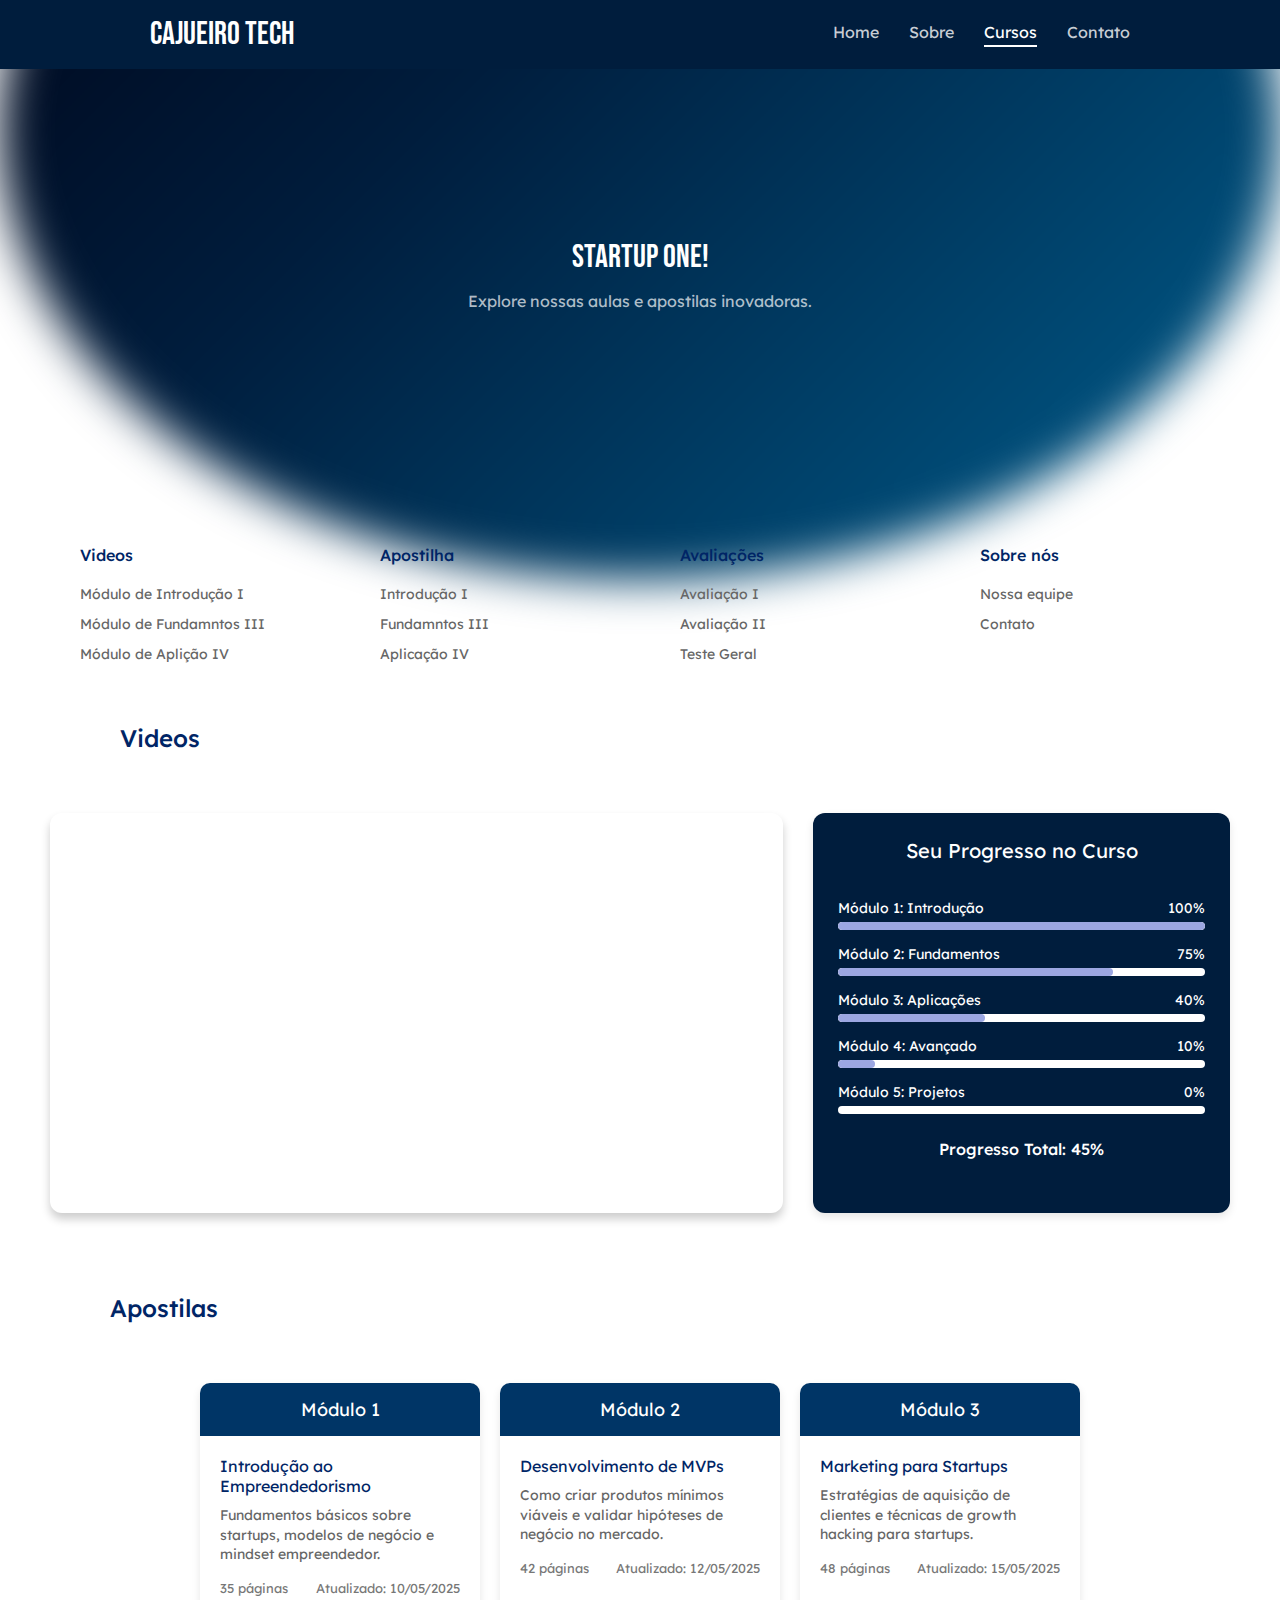
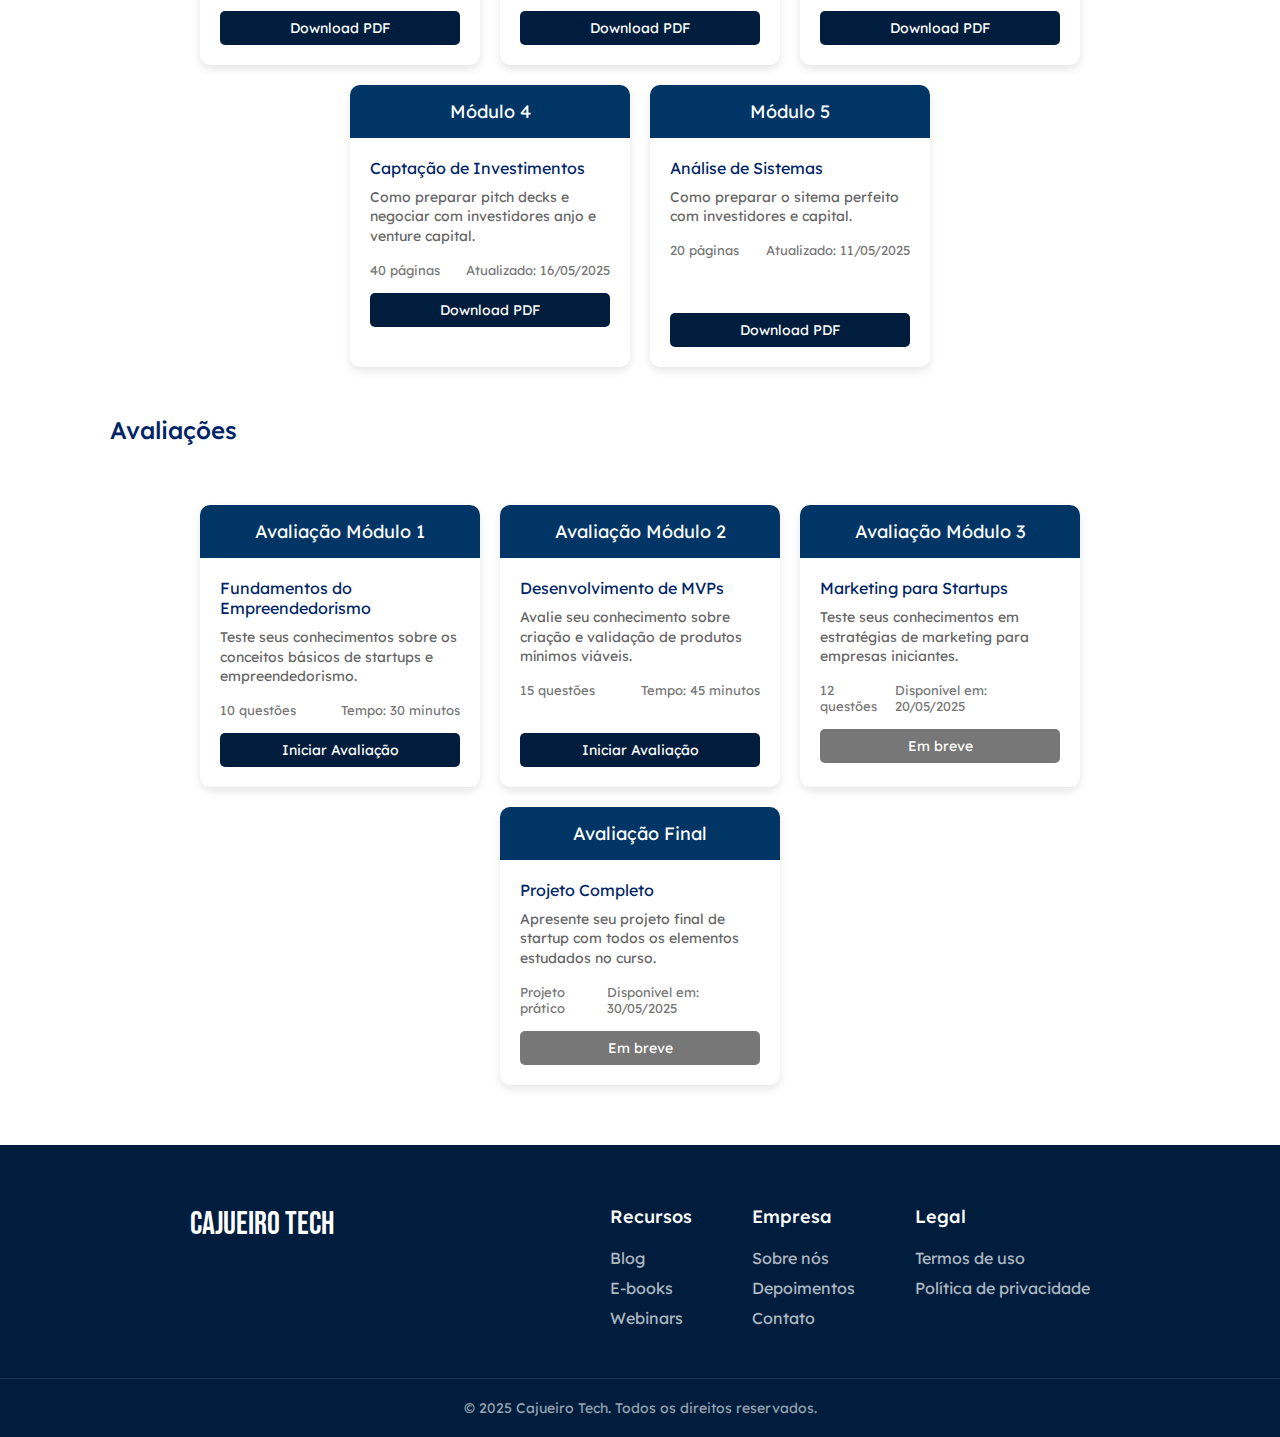
<file: startupone.html>
<!DOCTYPE html> 
<html lang="pt-br"> 
<head>     
    <meta charset="UTF-8">     
    <meta name="viewport" content="width=device-width, initial-scale=1.0">     
    <title>Startup One</title>     
    <link rel="stylesheet" href="startupone.css">
</head>  
<body>     
    
    <div class="hero-section">         
       
    </div>          
   
    <div class="hero-overlay">  
        <header>
            <nav class="navbar">
                <div class="logo">Cajueiro Tech</div>
                <div class="nav-links">
                    <a href="index.html">Home</a>
                    <a href="sobre.html">Sobre</a>
                    <a href="cursos.html" class="active">Cursos</a>
                    <a href="contato.html">Contato</a>
                </div>
            </nav>
        </header>
             
       
        <div class="hero-content">                     
            <h1 class="h1">Startup One!</h1>                     
            <p class="p">Explore nossas aulas e apostilas inovadoras.</p>                 
        </div>                                         
    </div> 
    
    <div class="titinho">     
     
    </div>     
    
   
    <div class="sections-container">         
        <div class="section">                          
           <a href="#videos"><h3>Videos</h3></a>    
            <p>Módulo de Introdução I</p>             
            <p>Módulo de Fundamntos III</p>             
            <p>Módulo de Aplição IV</p>         
        </div>         
        <div class="section">             
            <a href="#apostilhas"><h3>Apostilha</h3></a>          
            <p>Introdução I</p>             
            <p>Fundamntos III</p>             
            <p>Aplicação IV</p>         
        </div>         
        <div class="section">             
            <a href="#avaliacoes"><h3>Avaliações</h3></a>           
            <p>Avaliação I</p>  
            <p>Avaliação II</p>           
            <p>Teste Geral</p>         
        </div>         
        <div class="section">             
            <a href="sobre.html"><h3>Sobre nós</h3></a>         
            <p>Nossa equipe</p>             
            <p>Contato</p>         
        </div>     
    </div>      
    
   
    <div class="title-video">     
        <h2 class="section-title">Videos</h2>
    </div>
    <div class="video-progress-section">
       
        <div class="video-container" id="videos">
            <iframe src="https://www.youtube.com/embed/Ku-Va7UV9Gs?si=oEJJqvrzdI3CqGLj" title="Aula Atual" frameborder="0" allow="accelerometer; autoplay; clipboard-write; encrypted-media; gyroscope; picture-in-picture" allowfullscreen></iframe>
        </div>
        <div class="progress-container">
            <h3 class="progress-title">Seu Progresso no Curso</h3>
            
            <div class="progress-item">
                <div class="progress-item-title">
                    <span class="pp">Módulo 1: Introdução</span>
                    <span class="pp">100%</span>
                </div>
                <div class="progress-bar-bg">
                    <div class="progress-bar-fill" style="width: 100%"></div>
                </div>
            </div>
            
            <div class="progress-item">
                <div class="progress-item-title">
                    <span class="pp">Módulo 2: Fundamentos</span>
                    <span class="pp">75%</span>
                </div>
                <div class="progress-bar-bg">
                    <div class="progress-bar-fill" style="width: 75%"></div>
                </div>
            </div>
            
            <div class="progress-item">
                <div class="progress-item-title">
                    <span class="pp">Módulo 3: Aplicações</span>
                    <span class="pp">40%</span>
                </div>
                <div class="progress-bar-bg">
                    <div class="progress-bar-fill" style="width: 40%"></div>
                </div>
            </div>
            
            <div class="progress-item">
                <div class="progress-item-title">
                    <span class="pp">Módulo 4: Avançado</span>
                    <span class="pp">10%</span>
                </div>
                <div class="progress-bar-bg">
                    <div class="progress-bar-fill" style="width: 10%"></div>
                </div>
            </div>
            
            <div class="progress-item">
                <div class="progress-item-title">
                    <span class="pp">Módulo 5: Projetos</span>
                    <span class="pp">0%</span>
                </div>
                <div class="progress-bar-bg">
                    <div class="progress-bar-fill" style="width: 0%"></div>
                </div>
            </div>
            
            <div style="text-align: center; margin-top: 25px;">
                <p style="font-weight: 500; color: #ffffff;">Progresso Total: 45%</p>
            </div>
        </div>
    </div>
    

    <div class="apostilas-section" id="apostilhas">
        <h2 class="section-title">Apostilas</h2>
        <div class="cards-container">
            <div class="card">
                <div class="card-header">
                    <h3  class="titlecard">Módulo 1</h3>
                </div>
                <div class="card-content">
                    <h4 class="card-title">Introdução ao Empreendedorismo</h4>
                    <p class="card-description">Fundamentos básicos sobre startups, modelos de negócio e mindset empreendedor.</p>
                    <div class="card-details">
                        <span>35 páginas</span>
                        <span>Atualizado: 10/05/2025</span>
                    </div>
                    <a href="#" class="download-btn">Download PDF</a>
                </div>
            </div>
            
            <div class="card">
                <div class="card-header">
                    <h3  class="titlecard">Módulo 2</h3>
                </div>
                <div class="card-content">
                    <h4 class="card-title">Desenvolvimento de MVPs</h4>
                    <p class="card-description">Como criar produtos mínimos viáveis e validar hipóteses de negócio no mercado.</p>
                    <div class="card-details">
                        <span>42 páginas</span>
                        <span>Atualizado: 12/05/2025</span>
                    </div>
                    <br>
                    <a href="#" class="download-btn">Download PDF</a>
                </div>
            </div>
            
            <div class="card">
                <div class="card-header">
                    <h3 class="titlecard">Módulo 3</h3>
                </div>
                <div class="card-content">
                    <h4 class="card-title">Marketing para Startups</h4>
                    <p class="card-description">Estratégias de aquisição de clientes e técnicas de growth hacking para startups.</p>
                    <div class="card-details">
                        <span>48 páginas</span>
                        <span>Atualizado: 15/05/2025</span>
                    </div>
                    <br>
                    <a href="#" class="download-btn">Download PDF</a>
                </div>
            </div>
            
            <div class="card">
                <div class="card-header">
                    <h3  class="titlecard">Módulo 4</h3>
                </div>
                <div class="card-content">
                    <h4 class="card-title">Captação de Investimentos</h4>
                    <p class="card-description">Como preparar pitch decks e negociar com investidores anjo e venture capital.</p>
                    <div class="card-details">
                        <span>40 páginas</span>
                        <span>Atualizado: 16/05/2025</span>
                    </div>
                  
                    <a href="#" class="download-btn">Download PDF</a>
                </div>
            </div>

            <div class="card">
                <div class="card-header">
                    <h3  class="titlecard">Módulo 5</h3>
                </div>
                <div class="card-content">
                    <h4 class="card-title">Análise de Sistemas</h4>
                    <p class="card-description">Como preparar o sitema perfeito com investidores e capital.</p>
                    <div class="card-details">
                        <span>20 páginas</span>
                        <span>Atualizado: 11/05/2025</span>
                    </div>
                    
                    <br>
                    <br>
                    
                    <a href="#" class="download-btn">Download PDF</a>
                </div>
            </div>
        </div>
    </div>
    
   
    <div id="avaliacoes" class="avaliacoes-section">
        <h2 class="section-title">Avaliações</h2>
        <div class="cards-container">
            <div class="avaliacao-card">
                <div class="avaliacao-header">
                    <h3 class="titlecard">Avaliação Módulo 1 </h3>
                </div>
                <div class="card-content">
                    <h4 class="card-title">Fundamentos do Empreendedorismo</h4>
                    <p class="card-description">Teste seus conhecimentos sobre os conceitos básicos de startups e empreendedorismo.</p>
                    <div class="card-details">
                        <span>10 questões</span>
                        <span>Tempo: 30 minutos</span>
                    </div>
                    <a href="#" class="start-btn">Iniciar Avaliação</a>
                </div>
            </div>
            
            <div class="avaliacao-card">
                <div class="avaliacao-header">
                    <h3 class="titlecard">Avaliação Módulo 2</h3>
                </div>
                <div class="card-content">
                    <h4 class="card-title">Desenvolvimento de MVPs</h4>
                    <p class="card-description">Avalie seu conhecimento sobre criação e validação de produtos mínimos viáveis.</p>
                    <div class="card-details">
                        <span>15 questões</span>
                        <span>Tempo: 45 minutos</span>
                    </div>
                    <br>
                    <a href="#" class="start-btn">Iniciar Avaliação</a>
                </div>
            </div>
            
            <div class="avaliacao-card">
                <div class="avaliacao-header">
                    <h3 class="titlecard">Avaliação Módulo 3 </h3>
                </div>
                <div class="card-content">
                    <h4 class="card-title">Marketing para Startups</h4>
                    <p class="card-description">Teste seus conhecimentos em estratégias de marketing para empresas iniciantes.</p>
                    <div class="card-details">
                        <span>12 questões</span>
                        <span>Disponível em: 20/05/2025</span>
                    </div>
                    <a href="#" class="start-btn" style="background-color: #777;">Em breve</a>
                </div>
            </div>
            
            <div class="avaliacao-card">
                <div class="avaliacao-header">
                    <h3 class="titlecard">Avaliação Final</h3>
                </div>
                <div class="card-content">
                    <h4 class="card-title">Projeto Completo</h4>
                    <p class="card-description">Apresente seu projeto final de startup com todos os elementos estudados no curso.</p>
                    <div class="card-details">
                        <span>Projeto prático</span>
                        <span>Disponível em: 30/05/2025</span>
                    </div>
                    <a href="#" class="start-btn" style="background-color: #777;">Em breve</a>
                </div>
            </div>
        </div>
    </div>
    <footer>
        <div class="footer-content">
            <div class="footer-logo">Cajueiro Tech</div>
            <div class="footer-links">
                <div class="footer-column">
                    <h3>Recursos</h3>
                    <a href="#">Blog</a>
                    <a href="#">E-books</a>
                    <a href="#">Webinars</a>
                </div>
                <div class="footer-column">
                    <h3>Empresa</h3>
                    <a href="#">Sobre nós</a>
                    <a href="#">Depoimentos</a>
                    <a href="#">Contato</a>
                </div>
                <div class="footer-column">
                    <h3>Legal</h3>
                    <a href="#">Termos de uso</a>
                    <a href="#">Política de privacidade</a>
                </div>
            </div>
        </div>
        <div class="copyright">
            &copy; 2025 Cajueiro Tech. Todos os direitos reservados.
        </div>
    </footer>
</body>
</html>
</file>
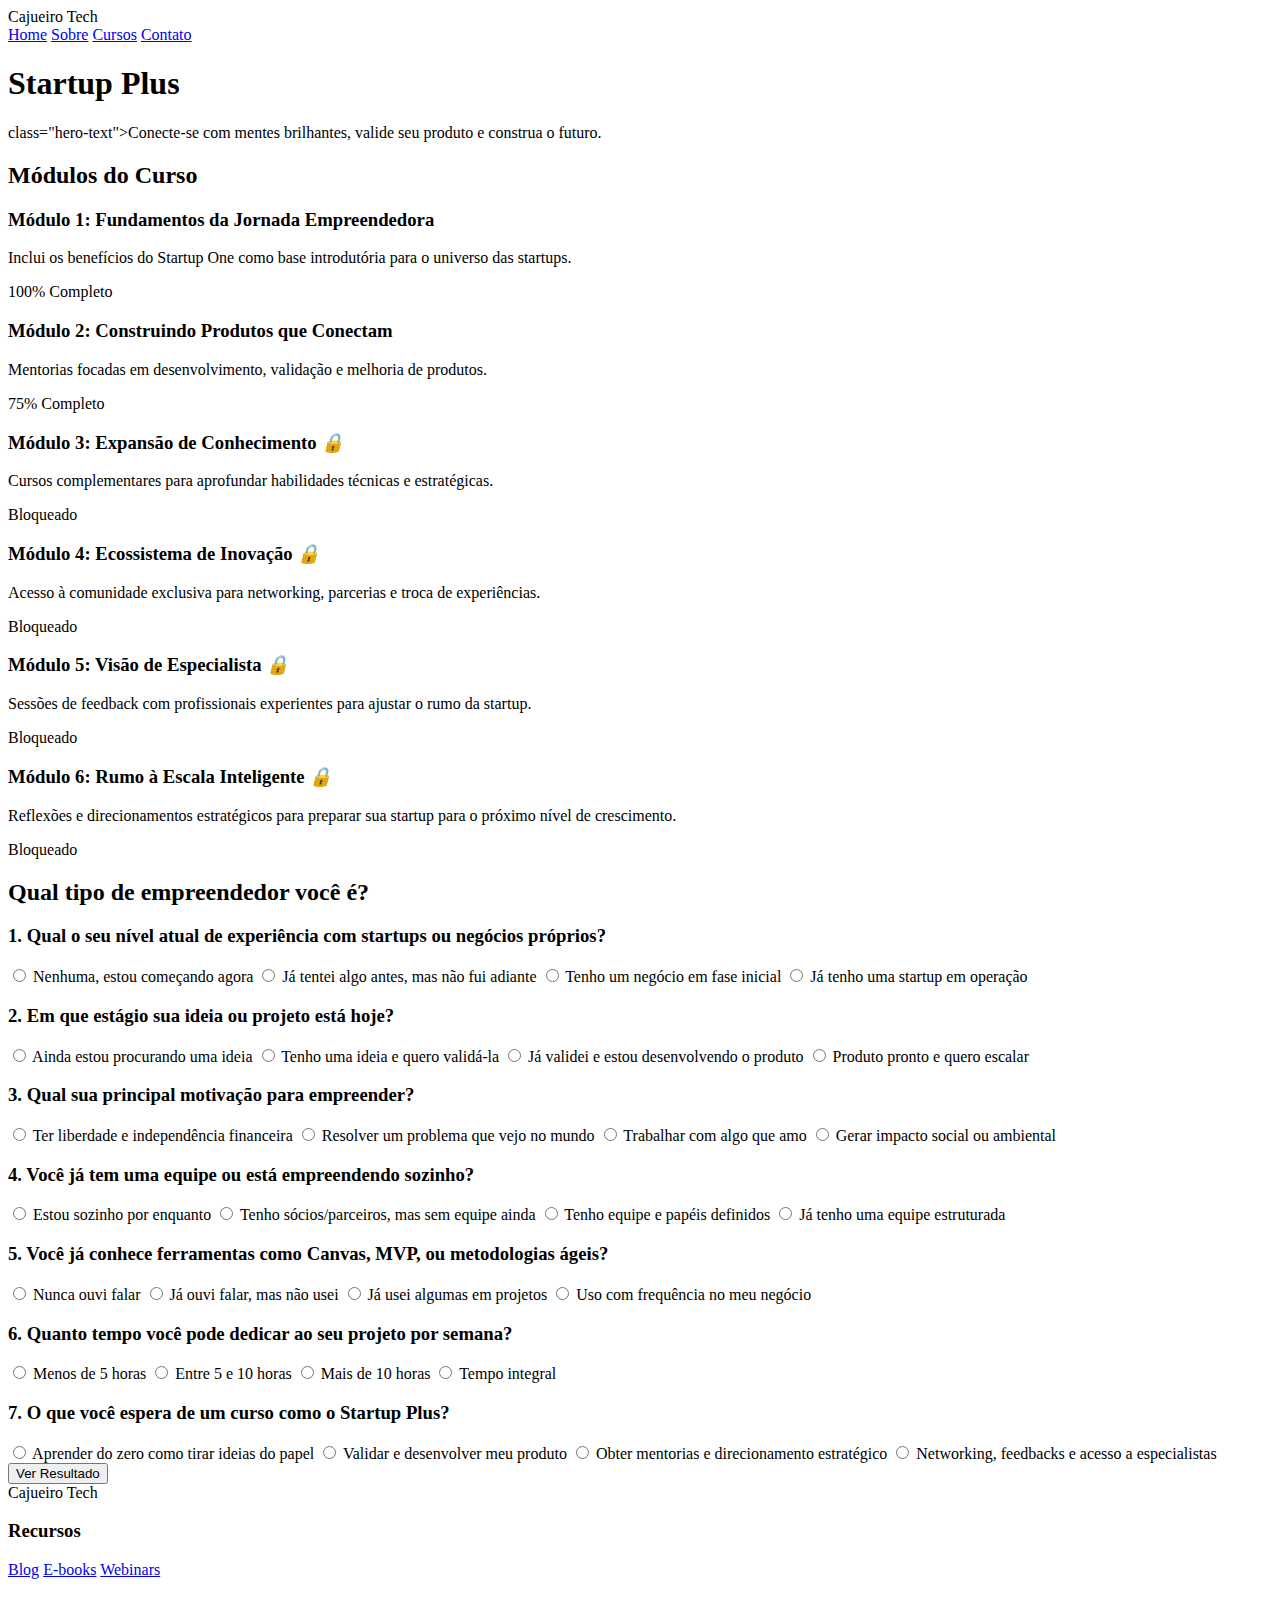
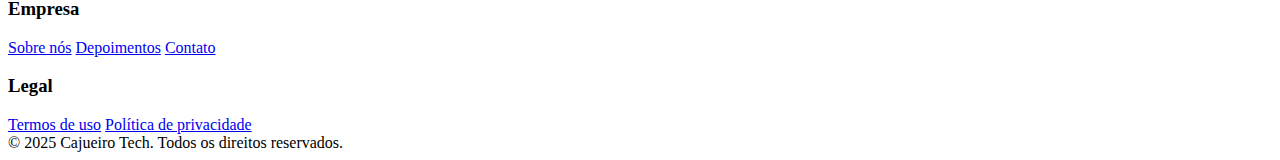
<file: startupplus.html>
<!DOCTYPE html>
<html lang="pt-BR">
<head>
  <meta charset="utf-8">
  <meta name="viewport" content="width=device-width, initial-scale=1">
  <title>Startup Plus - Inovação Digital</title>
  <link href="style.css" rel="stylesheet" type="text/css" />
  <link href="https://fonts.googleapis.com/css2?family=Poppins:wght@400;600&display=swap" rel="stylesheet">
</head>
<body>
  <header>
    <nav class="navbar">
      <div class="logo">Cajueiro Tech</div>
      <div class="nav-links">
        <a href="index.html">Home</a>
        <a href="sobre.html">Sobre</a>
        <a href="cursos.html" class="active">Cursos</a>
        <a href="formulario-funcional.html">Contato</a>
      </div>
    </nav>
  </header>

  <section id="inicio" class="hero">
    <h1>Startup Plus</h1>
<p> class="hero-text">Conecte-se com mentes brilhantes, valide seu produto e construa o futuro.</p>
  </section>

  <section id="modulos" class="modules">
    <h2>Módulos do Curso</h2>
    <div class="progress-container">
      <div class="module">
        <h3>Módulo 1: Fundamentos da Jornada Empreendedora</h3>
        <p class="module-description">Inclui os benefícios do Startup One como base introdutória para o universo das startups.</p>
        <div class="progress-bar">
          <div class="progress" style="width: 100%"></div>
        </div>
        <span class="status">100% Completo</span>
      </div>
      <div class="module">
        <h3>Módulo 2: Construindo Produtos que Conectam</h3>
        <p class="module-description">Mentorias focadas em desenvolvimento, validação e melhoria de produtos.</p>
        <div class="progress-bar">
          <div class="progress" style="width: 75%"></div>
        </div>
        <span class="status">75% Completo</span>
      </div>
      <div class="module locked">
        <h3>Módulo 3: Expansão de Conhecimento <i class="lock-icon">🔒</i></h3>
        <p class="module-description">Cursos complementares para aprofundar habilidades técnicas e estratégicas.</p>
        <div class="progress-bar">
          <div class="progress" style="width: 0%"></div>
        </div>
        <span class="status">Bloqueado</span>
      </div>
      <div class="module locked">
        <h3>Módulo 4: Ecossistema de Inovação <i class="lock-icon">🔒</i></h3>
        <p class="module-description">Acesso à comunidade exclusiva para networking, parcerias e troca de experiências.</p>
        <div class="progress-bar">
          <div class="progress" style="width: 0%"></div>
        </div>
        <span class="status">Bloqueado</span>
      </div>
      <div class="module locked">
        <h3>Módulo 5: Visão de Especialista <i class="lock-icon">🔒</i></h3>
        <p class="module-description">Sessões de feedback com profissionais experientes para ajustar o rumo da startup.</p>
        <div class="progress-bar">
          <div class="progress" style="width: 0%"></div>
        </div>
        <span class="status">Bloqueado</span>
      </div>
      <div class="module locked">
        <h3>Módulo 6: Rumo à Escala Inteligente <i class="lock-icon">🔒</i></h3>
        <p class="module-description">Reflexões e direcionamentos estratégicos para preparar sua startup para o próximo nível de crescimento.</p>
        <div class="progress-bar">
          <div class="progress" style="width: 0%"></div>
        </div>
        <span class="status">Bloqueado</span>
      </div>
    </div>
  </section>

  <section id="quiz" class="quiz">
    <h2>Qual tipo de empreendedor você é?</h2>
    <form id="quizForm" class="quiz-form">
      <div class="question">
        <h3>1. Qual o seu nível atual de experiência com startups ou negócios próprios?</h3>
        <label><input type="radio" name="q1" value="0"> Nenhuma, estou começando agora</label>
        <label><input type="radio" name="q1" value="1"> Já tentei algo antes, mas não fui adiante</label>
        <label><input type="radio" name="q1" value="2"> Tenho um negócio em fase inicial</label>
        <label><input type="radio" name="q1" value="3"> Já tenho uma startup em operação</label>
      </div>

      <div class="question">
        <h3>2. Em que estágio sua ideia ou projeto está hoje?</h3>
        <label><input type="radio" name="q2" value="0"> Ainda estou procurando uma ideia</label>
        <label><input type="radio" name="q2" value="1"> Tenho uma ideia e quero validá-la</label>
        <label><input type="radio" name="q2" value="2"> Já validei e estou desenvolvendo o produto</label>
        <label><input type="radio" name="q2" value="3"> Produto pronto e quero escalar</label>
      </div>

      <div class="question">
        <h3>3. Qual sua principal motivação para empreender?</h3>
        <label><input type="radio" name="q3" value="0"> Ter liberdade e independência financeira</label>
        <label><input type="radio" name="q3" value="1"> Resolver um problema que vejo no mundo</label>
        <label><input type="radio" name="q3" value="2"> Trabalhar com algo que amo</label>
        <label><input type="radio" name="q3" value="3"> Gerar impacto social ou ambiental</label>
      </div>

      <div class="question">
        <h3>4. Você já tem uma equipe ou está empreendendo sozinho?</h3>
        <label><input type="radio" name="q4" value="0"> Estou sozinho por enquanto</label>
        <label><input type="radio" name="q4" value="1"> Tenho sócios/parceiros, mas sem equipe ainda</label>
        <label><input type="radio" name="q4" value="2"> Tenho equipe e papéis definidos</label>
        <label><input type="radio" name="q4" value="3"> Já tenho uma equipe estruturada</label>
      </div>

      <div class="question">
        <h3>5. Você já conhece ferramentas como Canvas, MVP, ou metodologias ágeis?</h3>
        <label><input type="radio" name="q5" value="0"> Nunca ouvi falar</label>
        <label><input type="radio" name="q5" value="1"> Já ouvi falar, mas não usei</label>
        <label><input type="radio" name="q5" value="2"> Já usei algumas em projetos</label>
        <label><input type="radio" name="q5" value="3"> Uso com frequência no meu negócio</label>
      </div>

      <div class="question">
        <h3>6. Quanto tempo você pode dedicar ao seu projeto por semana?</h3>
        <label><input type="radio" name="q6" value="0"> Menos de 5 horas</label>
        <label><input type="radio" name="q6" value="1"> Entre 5 e 10 horas</label>
        <label><input type="radio" name="q6" value="2"> Mais de 10 horas</label>
        <label><input type="radio" name="q6" value="3"> Tempo integral</label>
      </div>

      <div class="question">
        <h3>7. O que você espera de um curso como o Startup Plus?</h3>
        <label><input type="radio" name="q7" value="0"> Aprender do zero como tirar ideias do papel</label>
        <label><input type="radio" name="q7" value="1"> Validar e desenvolver meu produto</label>
        <label><input type="radio" name="q7" value="2"> Obter mentorias e direcionamento estratégico</label>
        <label><input type="radio" name="q7" value="3"> Networking, feedbacks e acesso a especialistas</label>
      </div>

      <button type="submit" class="quiz-button">Ver Resultado</button>
    </form>
    <div id="quizResult" class="quiz-result" style="display: none;">
      <h3>Seu perfil empreendedor:</h3>
      <p id="resultText"></p>
    </div>
  </section>

<footer>
    <div class="footer-content">
      <div class="footer-logo">Cajueiro Tech</div>
      <div class="footer-links">
        <div class="footer-column">
          <h3>Recursos</h3>
          <a href="#">Blog</a>
          <a href="#">E-books</a>
          <a href="#">Webinars</a>
        </div>
        <div class="footer-column">
          <h3>Empresa</h3>
          <a href="#">Sobre nós</a>
          <a href="#">Depoimentos</a>
          <a href="#">Contato</a>
        </div>
        <div class="footer-column">
          <h3>Legal</h3>
          <a href="#">Termos de uso</a>
          <a href="#">Política de privacidade</a>
        </div>
      </div>
    </div>
    <div class="copyright">
      &copy; 2025 Cajueiro Tech. Todos os direitos reservados.
    </div>
  </footer>

  <script src="script.js"></script>
</body>
</html>
</file>
<file: contato.css>
@import url('https://fonts.googleapis.com/css2?family=Bebas+Neue&display=swap');
:root {
    --blue-1: #001d3d; 
    --blue-2: #003566; 
    --blue-3: #005f8f; 
    --blue-4: #6c9bad; 
    --blue-5: #a3c8db; 
}
*{
    margin: 0;
    padding: 0;
    box-sizing: border-box;
    font-family: 'Lexend Deca', sans-serif;
}

body{
    background-color: #ffffff;
    position: relative;
    margin-right: 150px;
    margin-left: 150px;
    line-height: 1.6;
    color: #333;
}
body::before{
    content: '';
    position: fixed;
    top: 0;
    left: 0;
    width: 100vw;
    height: 100vh;
    background: linear-gradient(to top, #a3c8db, #f4fbff);
    z-index: -1;
    pointer-events: none;
}

/*
-------------------------- Header --------------------------
*/

.hero-overlay {
position: relative; 
z-index: 1;
display: flex;
flex-direction: column;
align-items: center; 
justify-content: center;
width: 100%;
}

.navbar {
display: flex;
justify-content: space-between;
align-items: center;
padding: 20px 0;
width: 100vw;
margin-left: calc(-150px);  
margin-right: calc(-150px); 
padding: 15px 150px;   
border-radius: 0;    
position: relative;
z-index: 100;
background-color: rgba(0, 29, 61, 0.9);
}

.logo {
font-family: "Bebas Neue", sans-serif;
font-size: 32px;
color: #ffffff;
font-weight: 400;
}

.nav-links {
    display: flex;
    gap: 30px;
}

.nav-links a {
    color: rgba(255, 255, 255, 0.8);
    text-decoration: none;
    font-size: 16px;
    transition: all 0.3s ease;
    position: relative;
    padding-bottom: 5px;
}

.nav-links a:hover, .nav-links a.active {
    color: #ffffff;
}

.nav-links a:after {
    content: '';
    position: absolute;
    width: 0;
    height: 2px;
    bottom: 0;
    left: 0;
    background-color: #ffffff;
    transition: width 0.3s ease;
}

.nav-links a:hover:after, .nav-links a.active:after {
    width: 100%;
}

/*
-------------------------- Main --------------------------
*/
main{
    display: flex;
    flex-direction: column;
    width: 100%;
    padding: 2.5rem 2rem 12rem 2rem;
    align-items: center;
    gap: 2.5rem;
}
main h1{
    font-size: 32px;
    color: var(--blue-2);
    font-family: "Bebas Neue", sans-serif;
    text-align: center;
}
.contato-container{
    display: flex;
    flex-direction: column;
    width: 50rem;
    max-width: 100%;
    background-color: rgb(255, 255, 255);
    box-shadow: rgba(0, 0, 0, 0.1) 0px 10px 30px;
    padding: 2rem;
    border-radius: 20px;
    border-top: 8px solid var(--blue-3);
}
input{
    background-color: #a3c8db11;
    border: 1px solid var(--blue-5);
    width: 100%;
    height: 3rem;
    border-radius: 20px;
    padding: 1rem;
    font-size: 16px;
}
input:focus{
    outline: none;
}
textarea{
    border: 1px solid var(--blue-5);
    width: 100%;
    height: 15rem;
    border-radius: 20px;
    resize: none;
    padding: 1rem;
    font-size: 16px;
    background-color: #a3c8db11;
}
textarea:focus{
    outline: none;
}
label{
    font-weight: 700;
    line-height: 45px;
    font-size: 16px;
}
#enviar{
    border: none;
    background-color: var(--blue-2);
    color: white;
    font-weight: 500;
    border-radius: 6px;
    padding: 12px 30px;
    cursor: pointer;
    margin-top: 2rem;
    transition: all 0.3s ease;
}
#enviar:hover{
    transform: translateY(-3px);
}
form{
    display: flex;
    flex-direction: column;
    justify-content: center;
    align-items: center;
    gap: 12px;
}
.input-container{
    width: 100%;
}
/*
-------------------------- Footer --------------------------
*/

footer{
    background-color: var(--blue-1);
    color: #fff;
    padding: 60px 0 20px;   
    margin-left: -150px;
    margin-right: -150px;
}

.footer-content {
    display: flex;
    justify-content: space-between;
    flex-wrap: wrap;
    max-width: 1200px;
    margin: 0 auto;
    padding: 0 150px;
}

.footer-logo {
    font-family: "Bebas Neue", sans-serif;
    font-size: 32px;
    margin-bottom: 20px;
}

.footer-links {
display: flex;
gap: 60px;
flex-wrap: wrap;
}

.footer-column h3 {
font-size: 18px;
margin-bottom: 20px;
font-weight: 500;
}

.footer-column a {
display: block;
color: rgba(255, 255, 255, 0.7);
text-decoration: none;
margin-bottom: 10px;
transition: color 0.3s ease;
}

.footer-column a:hover {
color: #ffffff;
}

.copyright {
text-align: center;
margin-top: 40px;
padding-top: 20px;
border-top: 1px solid rgba(255, 255, 255, 0.1);
color: rgba(255, 255, 255, 0.6);
font-size: 14px;
}

/* 
-------------------------- Responsividade --------------------------
*/

/* Para telas até 1400px */
@media (max-width: 1400px) {
    body {
        margin-right: 100px;
        margin-left: 100px;
    }
    
    .navbar {
        margin-left: calc(-100px);
        margin-right: calc(-100px);
        padding: 15px 100px;
    }
    
    footer {
        margin-left: -100px;
        margin-right: -100px;
    }
    
    .footer-content {
        padding: 0 100px;
    }
}

/* Para telas até 992px */
@media (max-width: 992px) {
    body {
        margin-right: 50px;
        margin-left: 50px;
    }
    
    .navbar {
        margin-left: calc(-50px);
        margin-right: calc(-50px);
        padding: 15px 50px;
    }
    
    footer {
        margin-left: -50px;
        margin-right: -50px;
    }
    
    .footer-content {
        padding: 0 50px;
        gap: 30px;
    }
    
    .footer-links {
        gap: 40px;
    }
    
    main h1 {
        font-size: 36px;
    }
    
    .contato-container {
        padding: 2.5rem;
    }
}

/* Para telas até 768px */
@media (max-width: 768px) {
    body {
        margin-right: 30px;
        margin-left: 30px;
    }
    
    .navbar {
        flex-direction: column;
        gap: 15px;
        margin-left: calc(-30px);
        margin-right: calc(-30px);
        padding: 15px 30px;
    }
    
    footer {
        margin-left: -30px;
        margin-right: -30px;
        padding: 40px 0 20px;
    }
    
    .footer-content {
        padding: 0 30px;
        flex-direction: column;
    }
    
    .footer-links {
        margin-top: 20px;
        gap: 30px;
        justify-content: space-between;
        width: 100%;
    }
    
    main {
        padding: 3rem 0;
        gap: 2rem;
    }
    
    main h1 {
        font-size: 32px;
    }
    
    .contato-container {
        padding: 2rem;
    }
}

/* Para telas até 576px (celulares) */
@media (max-width: 576px) {
    body {
        margin-right: 15px;
        margin-left: 15px;
    }
    
    .navbar {
        margin-left: calc(-15px);
        margin-right: calc(-15px);
        padding: 15px 15px;
    }
    
    .nav-links {
        gap: 20px;
        flex-wrap: wrap;
        justify-content: center;
    }
    
    footer {
        margin-left: -15px;
        margin-right: -15px;
    }
    
    .footer-content {
        padding: 0 15px;
    }
    
    .footer-links {
        flex-direction: column;
        gap: 25px;
    }
    
    main h1 {
        font-size: 28px;
    }
    
    .contato-container {
        padding: 1.5rem;
        border-top-width: 4px;
    }
    
    input, textarea {
        font-size: 15px;
    }
    
    label {
        font-size: 15px;
    }
    
    #enviar {
        width: 100%;
        padding: 12px 0;
    }
    
    .footer-logo {
        font-size: 30px;
    }
    
    .footer-column h3 {
        font-size: 16px;
        margin-bottom: 15px;
    }
    
    .footer-column a {
        margin-bottom: 10px;
        font-size: 14px;
    }
}@import url('https://fonts.googleapis.com/css2?family=Bebas+Neue&display=swap');
:root {
    --blue-1: #001d3d; 
    --blue-2: #003566; 
    --blue-3: #005f8f; 
    --blue-4: #6c9bad; 
    --blue-5: #a3c8db; 
}
*{
    margin: 0;
    padding: 0;
    box-sizing: border-box;
    font-family: 'Lexend Deca', sans-serif;
}

body{
    background-color: #ffffff;
    position: relative;
    margin-right: 150px;
    margin-left: 150px;
    line-height: 1.6;
    color: #333;
}
body::before{
    content: '';
    position: fixed;
    top: 0;
    left: 0;
    width: 100vw;
    height: 100vh;
    background: linear-gradient(to top, #a3c8db, #f4fbff);
    z-index: -1;
    pointer-events: none;
}

/*
-------------------------- Header --------------------------
*/

.hero-overlay {
position: relative; 
z-index: 1;
display: flex;
flex-direction: column;
align-items: center; 
justify-content: center;
width: 100%;
}

.navbar {
display: flex;
justify-content: space-between;
align-items: center;
padding: 20px 0;
width: 100vw;
margin-left: calc(-150px);  
margin-right: calc(-150px); 
padding: 15px 150px;   
border-radius: 0;    
position: relative;
z-index: 100;
background-color: rgba(0, 29, 61, 0.9);
}

.logo {
font-family: "Bebas Neue", sans-serif;
font-size: 32px;
color: #ffffff;
font-weight: 400;
}

.nav-links {
    display: flex;
    gap: 30px;
}

.nav-links a {
    color: rgba(255, 255, 255, 0.8);
    text-decoration: none;
    font-size: 16px;
    transition: all 0.3s ease;
    position: relative;
    padding-bottom: 5px;
}

.nav-links a:hover, .nav-links a.active {
    color: #ffffff;
}

.nav-links a:after {
    content: '';
    position: absolute;
    width: 0;
    height: 2px;
    bottom: 0;
    left: 0;
    background-color: #ffffff;
    transition: width 0.3s ease;
}

.nav-links a:hover:after, .nav-links a.active:after {
    width: 100%;
}

/* 
-------------------------- Responsividade --------------------------
*/

@media (max-width: 1200px) {
    body {
        margin-right: 100px;
        margin-left: 100px;
    }
    
    .navbar {
        margin-left: calc(-100px);
        margin-right: calc(-100px);
        padding: 15px 100px;
    }
    
    .footer-content {
        padding: 0 100px;
    }
}

@media (max-width: 992px) {
    body {
        margin-right: 50px;
        margin-left: 50px;
    }
    
    .navbar {
        margin-left: calc(-50px);
        margin-right: calc(-50px);
        padding: 15px 50px;
    }
    
    .footer-content {
        padding: 0 50px;
    }
    
    .contato-container {
        width: 100%;
    }
}

@media (max-width: 768px) {
    body {
        margin-right: 20px;
        margin-left: 20px;
    }
    
    .navbar {
        flex-direction: column;
        gap: 15px;
        margin-left: calc(-20px);
        margin-right: calc(-20px);
        padding: 15px 20px;
    }
    
    .footer-content {
        padding: 0 20px;
        flex-direction: column;
    }
    
    .footer-links {
        margin-top: 30px;
        gap: 30px;
    }
    
    main {
        padding: 2rem 1rem 8rem 1rem;
    }
    
    main h1 {
        font-size: 28px;
    }
    
    .contato-container {
        padding: 1.5rem;
    }
    
    input, textarea {
        font-size: 14px;
    }
    
    label {
        font-size: 14px;
    }
    
    #enviar {
        padding: 10px 25px;
    }
}
</file>
<file: cursos.css>
:root {
    --blue-1: #001d3d; /* topo - azul quase preto */
    --blue-2: #003566; /* azul escuro */
    --blue-3: #005f8f; /* azul médio */
    --blue-4: #6c9bad; /* azul acinzentado */
    --blue-5: #a3c8db; /* azul claro acinzentado */
}

* {
    margin: 0;
    padding: 0;
    box-sizing: border-box;
}

body {
    font-family: 'Lexend Deca', sans-serif;
    background-color: #ffffff;
    color: #333;
    position: relative;
    overflow-x: hidden;
    width: 100%;
}

.container {
    width: 100%;
    max-width: 1200px;
    margin: 0 auto;
    padding: 0 20px;
}

body::before {
    content: '';
    position: fixed;
    top: 0;
    left: 0;
    width: 100vw;
    height: 100vh;
    background: radial-gradient(circle at top, var(--blue-5) 0%, rgba(255,255,255,0) 50%);
    z-index: -1;
    pointer-events: none;
}

.hero-section {
    background: linear-gradient(135deg, #000011 0%, #001d3d 40%, #005f8f 100%);
    color: #ffffff;
    width: 100vw;
    height: 80vh;
    border-radius: 50%;
    position: absolute;
    left: -10vw;
    top: -50vh;
    overflow: hidden;
    display: flex;
    justify-content: center;
    filter: blur(100px); 
    z-index: 0;
}

.hero-overlay {
    position: relative; 
    z-index: 2;
    display: flex;
    flex-direction: column;
    align-items: center; 
    justify-content: center;
    width: 100%;
}

.navbar {
    display: flex;
    justify-content: space-between;
    align-items: center;
    padding: 15px 0;
    width: 100vw;
    position: fixed;
    top: 0;
    left: 0;
    z-index: 9999 !important;
    background-color: rgba(0, 29, 61); 
    box-shadow: 0 2px 10px rgba(0, 0, 0, 0.1); 
}

.navbar .container {
    display: flex;
    justify-content: space-between;
    align-items: center;
    width: 100%;
    max-width: 1200px;
    margin: 0 auto;
    padding: 0 25px;
}

.logo {
    font-family: "Bebas Neue", sans-serif;
    font-size: 32px;
    color: #ffffff;
    font-weight: 400;
}

.nav-links {
    display: flex;
    gap: 30px;
}

.nav-links a {
    color: rgba(255, 255, 255, 0.8);
    text-decoration: none;
    font-size: 16px;
    transition: all 0.3s ease;
    position: relative;
    padding-bottom: 5px;
}

.nav-links a:hover, .nav-links a.active {
    color: #ffffff;
}

.nav-links a:after {
    content: '';
    position: absolute;
    width: 0;
    height: 2px;
    bottom: 0;
    left: 0;
    background-color: #ffffff;
    transition: width 0.3s ease;
}

.nav-links a:hover:after, .nav-links a.active:after {
    width: 100%;
}

.hero-content {
    width: 100%;
    position: relative;
    z-index: 2;
    margin-top: 120px; 
    text-align: center;
    padding: 0 20px;
}

.h1 {
    font-family: "Bebas Neue", sans-serif;
    font-size: 32px;
    color: #ffffff;
    font-weight: 400;
    margin-bottom: 20px;
    margin-top: 50px;
}

.p {
    font-family: 'Lexend Deca', sans-serif;
    font-size: 16px;
    color: #ffffff;
    max-width: 600px;
    margin: 0 auto;
    margin-bottom: -50px;
}

main {
    position: relative;
    z-index: 2;
    width: 100%;
    max-width: 1200px;
    margin: 120px auto 0;
    padding: 0 20px;
}

.cursos-container {
    display: flex;
    justify-content: center;
    gap: 30px;
    flex-wrap: wrap;  
    width: 100%;
    max-width: 1200px;
    margin: 0 auto;
    padding: 60px 20px;
}

.cursos-card {
    background-color: #ffffff;
    border-radius: 10px;
    box-shadow: 0 10px 30px rgba(0, 0, 0, 0.1);
    overflow: hidden;
    width: 340px;
    min-width: 280px; 
    max-width: 100%;   
    flex: 1 1 300px;  
    transition: transform 0.3s ease, box-shadow 0.3s ease;
}

.cursos-card:hover {
    transform: translateY(-10px);
    box-shadow: 0 15px 35px rgba(0, 0, 0, 0.15);
}

.card-header {
    padding: 25px 30px;
    text-align: center;
    color: #ffffff;
}

.card-header.one {
    background-color: var(--blue-3);
}

.card-header.plus {
    background-color: var(--blue-2);
}

.card-header.master {
    background-color: var(--blue-1);
}

.card-header h2 {
    font-family: "Bebas Neue", sans-serif;
    font-size: 24px;
    margin: 0;
    font-weight: 400;
}

.card-body {
    padding: 30px;
}

.valor {
    text-align: center;
    margin-bottom: 25px;
}

.valor .preco {
    font-size: 24px;
    font-weight: 700;
    color: var(--blue-2);
}

.valor .mes {
    font-size: 16px;
    color: #666;
}

.beneficios {
    list-style: none;
    margin: 0 0 30px;
    padding: 0;
}

.beneficios li {
    padding: 10px 0;
    border-bottom: 1px solid #f0f0f0;
    display: flex;
    align-items: center;
    font-size: 16px;
}

.beneficios li:last-child {
    border-bottom: none;
}

.beneficios li i {
    margin-right: 10px;
}

.beneficios li .fa-check {
    color: #2ecc71;
}

.beneficios li .fa-times {
    color: #e74c3c;
}

.beneficios li.not-included {
    color: #999;
}

.card-footer {
    text-align: center;
    padding: 15px 0;
    display: flex;
    flex-direction: column;
    gap: 10px;
    padding: 0 20px;
}

.button {
    display: inline-block;
    background-color: var(--blue-3);
    color: white;
    padding: 10px 15px;
    border-radius: 50px;
    font-weight: 400;
    text-decoration: none;
    border: none;
    cursor: pointer;
    transition: all 0.2s ease;
    flex: 1;
    text-align: center;
    font-size: 14px;
}

.button:hover {
    background-color: var(--blue-2);
}

.button-outline {
    display: inline-block;
    background-color: transparent;
    color: var(--blue-3);
    padding: 9px 15px;
    border-radius: 50px;
    font-weight: 400;
    text-decoration: none;
    border: 1px solid var(--blue-3);
    cursor: pointer;
    transition: all 0.2s ease;
    flex: 1;
    text-align: center;
    font-size: 14px;
}

.button-outline:hover {
    background-color: rgba(0, 95, 143, 0.1);
}

.card-popular {
    position: absolute;
    top: 0;
    right: 0;
    background: var(--blue-2);
    color: white;
    padding: 5px 15px;
    font-size: 14px;
    border-bottom-left-radius: 10px;
    font-weight: 600;
}

/* Footer */
footer {
    background-color: var(--blue-1);
    color: #fff;
    padding: 60px 0 20px;
    margin-top: 60px;
    position: relative;
    width: 100%;
}

.footer-content {
    display: flex;
    justify-content: space-between;
    flex-wrap: wrap;
    max-width: 1200px;
    margin: 0 auto;
    padding: 0 20px;
}

.footer-logo {
    font-family: "Bebas Neue", sans-serif;
    font-size: 32px;
    margin-bottom: 20px;
}

.footer-links {
    display: flex;
    gap: 60px;
    flex-wrap: wrap;
}

.footer-column h3 {
    font-size: 18px;
    margin-bottom: 20px;
    font-weight: 500;
}

.footer-column a {
    display: block;
    color: rgba(255, 255, 255, 0.7);
    text-decoration: none;
    margin-bottom: 10px;
    transition: color 0.3s ease;
}

.footer-column a:hover {
    color: #ffffff;
}

.copyright {
    text-align: center;
    margin-top: 40px;
    padding-top: 20px;
    border-top: 1px solid rgba(255, 255, 255, 0.1);
    color: rgba(255, 255, 255, 0.6);
    font-size: 14px;
}

.floating-element {
    position: absolute;
    border-radius: 50%;
    z-index: -1;
    opacity: 0.3;
    filter: blur(40px);
}

.floating-1 {
    width: 300px;
    height: 300px;
    background-color: var(--blue-3);
    top: 70vh;
    right: -100px;
    animation: float 20s infinite alternate ease-in-out;
}

.floating-2 {
    width: 200px;
    height: 200px;
    background-color: var(--blue-5);
    top: 40vh;
    left: -80px;
    animation: float 15s infinite alternate-reverse ease-in-out;
}

@keyframes float {
    0% {
        transform: translateY(0) rotate(0deg);
    }
    100% {
        transform: translateY(30px) rotate(10deg);
    }
}

@media (max-width: 1200px) {
    main, .footer-content {
        padding: 0 40px;
    }
    
    .cursos-container {
        padding: 40px 20px;
    }
    
    .cursos-card {
        flex: 1 1 calc(50% - 20px);
    }
}

@media (max-width: 992px) {

    .h1{
        color: #001d3d;
    }
    
    .p{
        color: #000000;
    }

    .cursos-container {
        padding: 30px 15px;
        gap: 50px;
    }
    
    .cursos-card {
        flex: 1 1 100%;
        max-width: 400px;  
    }
}

@media (max-width: 768px) {

    .h1{
        color: #001d3d;
    }
    
    .p{
        color: #000000;
        margin-bottom: 0%;
    }

    .navbar {
        padding: 10px 0;
    }
    
    .navbar .container {
        flex-direction: column;
        gap: 15px;
        padding: 0 15px;
        z-index: 9999; 
    }
    
    .nav-links {
        justify-content: center;
    }
    
    .hero-content {
        margin-top: 140px; 
    }
    
    main {
        margin-top: 140px;
    }
    
    .cursos-container {
        padding: 30px 15px;
        gap: 50px;
    }
    
    .cursos-card {
        flex: 1 1 100%;
        max-width: 400px;  
    }
}

@media (max-width: 480px) {
    .nav-links {
        gap: 15px;
    }
    
    .footer-links {
        flex-direction: column;
        gap: 30px;
    }
    
    .cursos-container {
        padding: 20px 10px;
        gap: 15px;
    }
}

.cursos-card.beneficios {
    transform: scale(1.05);
    border: 2px solid var(--blue-2);
}

.cursos-card.beneficios:hover {
    transform: translateY(-10px) scale(1.05);
}
</file>
<file: matriculamaster.css>
.matricula-container {
    display: flex;
    flex-direction: column;
    gap: 30px;
    margin: 40px 0;
    position: relative;
    z-index: 2;
    }

    .p{
        margin-bottom: -50px;
    }

    .curso-selecionado {
    background-color: rgba(249, 249, 249, 0.8);
    border-radius: 15px;
    padding: 30px;
    box-shadow: 0 5px 15px rgba(0, 0, 0, 0.05);
    }

    .curso-info h2 {
    font-family: "Bebas Neue", sans-serif;
    font-size: 24px;
    color: var(--blue-2);
    margin-bottom: 20px;
    font-weight: 400;
    }

    .curso-card {
    display: flex;
    align-items: center;
    gap: 20px;
    background-color: #ffffff;
    border-radius: 10px;
    padding: 20px;
    box-shadow: 0 5px 15px rgba(0, 0, 0, 0.05);
    border-left: 4px solid var(--blue-2);
    }

    .curso-icon {
    font-size: 32px;
    color: var(--blue-2);
    width: 60px;
    height: 60px;
    background-color: rgba(0, 53, 102, 0.1);
    border-radius: 50%;
    display: flex;
    align-items: center;
    justify-content: center;
    }

    .curso-detalhes h3 {
    font-size: 20px;
    color: var(--blue-2);
    margin-bottom: 5px;
    }

    .curso-valor {
    font-size: 18px;
    font-weight: 700;
    color: var(--blue-3);
    }

    .mes {
    font-weight: 400;
    color: #666;
    font-size: 16px;
    margin-left: 2px;
    }
   
    .form-container {
    background-color: #ffffff;
    border-radius: 15px;
    box-shadow: 0 10px 30px rgba(0, 0, 0, 0.1);
    padding: 40px;
    }

    .form-section {
    margin-bottom: 30px;
    padding-bottom: 30px;
    border-bottom: 1px solid #f0f0f0;
    }

    .form-section:last-child {
    margin-bottom: 0;
    padding-bottom: 0;
    border-bottom: none;
    }

    .section-title {
    font-family: "Bebas Neue", sans-serif;
    font-size: 22px;
    color: var(--blue-2);
    margin-bottom: 20px;
    font-weight: 400;
    }

    .form-row {
    display: flex;
    gap: 20px;
    margin-bottom: 20px;
    flex-wrap: wrap;
    }

    .form-row:last-child {
    margin-bottom: 0;
    }

    .form-group {
    flex: 1;
    min-width: 200px;
    }

    .flex-2 {
    flex: 2;
    }

    .full-width {
    flex: 0 0 100%;
    }

    .form-group label {
    display: block;
    margin-bottom: 8px;
    font-size: 14px;
    color: var(--blue-2);
    font-weight: 500;
    }

    .form-group input[type="text"],
    .form-group input[type="email"],
    .form-group input[type="tel"],
    .form-group input[type="date"],
    .form-group select,
    .form-group textarea {
    width: 100%;
    padding: 12px 15px;
    border: 1px solid #e0e0e0;
    border-radius: 8px;
    font-family: 'Lexend Deca', sans-serif;
    font-size: 14px;
    color: #333;
    transition: border-color 0.3s ease;
    }

    .form-group input:focus,
    .form-group select:focus,
    .form-group textarea:focus {
    outline: none;
    border-color: var(--blue-3);
    box-shadow: 0 0 0 3px rgba(0, 95, 143, 0.1);
    }

    .form-group input::placeholder,
    .form-group textarea::placeholder {
    color: #aaa;
    }

    .form-group input.error,
    .form-group select.error,
    .form-group textarea.error {
    border-color: #e74c3c;
    }

    .error-message {
    display: block;
    color: #e74c3c;
    font-size: 12px;
    margin-top: 5px;
    height: 15px;
    }

    
    .check-group {
    display: flex;
    align-items: flex-start;
    gap: 10px;
    }

    .check-group input[type="checkbox"] {
    margin-top: 3px;
    }

    .check-group label {
    margin-bottom: 0;
    font-size: 14px;
    color: #333;
    font-weight: 400;
    }

    .link-termos {
    color: var(--blue-3);
    text-decoration: none;
    transition: color 0.3s ease;
    }

    .link-termos:hover {
    color: var(--blue-2);
    text-decoration: underline;
    }
   
    .termos-section {
    border-bottom: none;
    margin-bottom: 30px;
    }
 
    .form-buttons {
    display: flex;
    justify-content: space-between;
    gap: 20px;
    }

    .form-buttons button {
    flex: 1;
    }
  
    .campos-pagamento {
    margin-top: 20px;
    background-color: rgba(249, 249, 249, 0.8);
    border-radius: 10px;
    padding: 20px;
    }

    .pix-info, .boleto-info {
    padding: 10px;
    background-color: rgba(0, 95, 143, 0.1);
    border-radius: 8px;
    border-left: 4px solid var(--blue-3);
    }

    .pix-info p, .boleto-info p {
    margin: 0;
    color: var(--blue-2);
    font-size: 14px;
    }

 
    @media (max-width: 992px) {

    .form-buttons {
    flex-direction: column-reverse;
    }

    .form-buttons button {
        width: 100%;
    }
    }
    @media (max-width: 768px) {

    .matricula-container {
    margin: 20px 0;
    }

    .form-container {
        padding: 20px;
    }
    
    .form-row {
        flex-direction: column;
        gap: 10px;
    }
    
    .form-group {
        width: 100%;
    }
    }
</file>
<file: style.css>
CSS

 @import

url('https://fonts.googleapis.co m/css2? family=Bebas+Neue&display=swap') ;

 @import

url('https://fonts.googleapis.co m/css2?

family=Lexend+Deca:wght@100..900 &display=swap');

:root {

 --blue-1: #001d3d;

 --blue-2: #003566;

 --blue-3: #0059a0;

--blue-4: #0077cc;

--blue-5: #00509d;

}

 margin: 0px;
    padding: 0px;
    box-sizing: border-box;
}

*{

 margin: 0px;
    padding: 0px;
    box-sizing: border-box;
}

body {

font-family: 'Lexend Deca', sans-serif;
    background-color: #ffffff;
    color: #333;
    position: relative;
    overflow-x: hidden;
}

.navbar {
  display: flex;
  justify-content: space-between;
  align-items: center;
  padding: 1.5rem 5%;
  background: #001F3F;
  position: fixed;
  width: 100%;
  top: 0;
  z-index: 1000;
}

.logo {
  font-size: 1.5rem;
  font-weight: 600;
  color: #ffffff;
}

.nav-links a {
  margin-left: 2rem;
  text-decoration: none;
  color: #ffffff;
  transition: color 0.3s;
}

.nav-links a:hover, .nav-links a.active {
  color: #0984e3;
}

@media (min-width: 1500px) {
  .navbar {
    padding: 15px 10px;
  }
  .hero-section {
    background: linear-gradient(135deg, #000011 0%, #001d3d 40%, #005f8f 100%);
    color: #ffffff;
    width: 100%;
    height: 100vh;
    border-radius: 50%;
    position: absolute; 
    overflow: hidden;
    margin-top: -32rem;
    display: flex;
    justify-content: center;
    filter: blur(23px); 
    z-index: 0;
  }
}

@media (min-width: 1800px) {
  .navbar {
    padding: 15px 10px;
  }
  .hero-section {
    margin-top: -40rem;
  }
  .title-video {
    margin-left: 370px;
  }
}

.hero {
  height: 100vh;
  display: flex;
  flex-direction: column;
  justify-content: center;
  align-items: center;
  text-align: center;
  padding: 0 1rem;
  background: linear-gradient(135deg, #6c5ce7, #0984e3);
  color: white;
}

.hero h1 {
  font-size: 3rem;
  margin-bottom: 1rem;
}

.hero p {
  font-size: 1.1rem;
  margin: 1rem auto;
  max-width: 800px;
  line-height: 1.6;
}

.cta-button {
  padding: 1rem 2rem;
  font-size: 1.1rem;
  border: none;
  border-radius: 5px;
  background: #00b894;
  color: white;
  cursor: pointer;
  transition: transform 0.3s;
  margin-top: 2rem;
}

.cta-button:hover {
  transform: translateY(-3px);
}

.modules {
  padding: 5rem 10%;
  background: #f5f6fa;
}

.modules h2 {
  text-align: center;
  margin-bottom: 3rem;
  color: #001f3f;
}

.progress-container {
  max-width: 800px;
  margin: 0 auto;
}

.module {
  background: white;
  padding: 2rem;
  border-radius: 10px;
  margin-bottom: 1.5rem;
  box-shadow: 0 3px 15px rgba(0,0,0,0.1);
}

.module.locked {
  background: #f8f9fa;
  opacity: 0.8;
}

.module h3 {
  display: flex;
  justify-content: space-between;
  align-items: center;
  margin-bottom: 0.5rem;
  color: #001f3f;
}

.module-description {
  font-size: 0.9rem;
  color: #666;
  margin-bottom: 1rem;
}

.lock-icon {
  font-size: 1.2rem;
}

.progress-bar {
  background: #e9ecef;
  height: 10px;
  border-radius: 5px;
  margin: 1rem 0;
}

.progress {
  background: #0056b3;
  height: 100%;
  border-radius: 5px;
  transition: width 0.3s ease;
}

.status {
  font-size: 0.9rem;
  color: #6c757d;
}

.module.locked .status {
  color: #dc3545;
}

.reviews {
  padding: 5rem 10%;
  background: #ffffff;
}

.reviews h2 {
  text-align: center;
  margin-bottom: 3rem;
  color: #001f3f;
}

.reviews-container {
  display: grid;
  grid-template-columns: repeat(auto-fit, minmax(300px, 1fr));
  gap: 2rem;
  max-width: 1200px;
  margin: 0 auto;
}

.review-card {
  background: #f8f9fa;
  padding: 2rem;
  border-radius: 10px;
  box-shadow: 0 3px 15px rgba(0,0,0,0.1);
}

.stars {
  color: #ffd700;
  font-size: 1.5rem;
  margin-bottom: 1rem;
}

.review-text {
  color: #333;
  font-style: italic;
  margin-bottom: 1rem;
  line-height: 1.6;
}

.reviewer {
  color: #666;
  font-weight: 600;
}

.quiz {
  padding: 5rem 10%;
  background: #f5f6fa;
}

.quiz h2 {
  text-align: center;
  margin-bottom: 3rem;
  color: #001f3f;
}

.question {
  background: white;
  padding: 2rem;
  border-radius: 10px;
  margin-bottom: 2rem;
  box-shadow: 0 3px 15px rgba(0,0,0,0.1);
}

.question h3 {
  margin-bottom: 1rem;
  color: #001f3f;
}

.question label {
  display: block;
  margin: 1rem 0;
  padding: 1rem;
  border: 1px solid #e0e0e0;
  border-radius: 5px;
  cursor: pointer;
  transition: background-color 0.3s;
}

.question label:hover {
  background-color: #f5f6fa;
}

.question input[type="radio"] {
  margin-right: 1rem;
}

.quiz-button {
  display: block;
  margin: 2rem auto;
  padding: 1rem 2rem;
  font-size: 1.1rem;
  background: #00b894;
  color: white;
  border: none;
  border-radius: 5px;
  cursor: pointer;
  transition: transform 0.3s;
}

.quiz-button:hover {
  transform: translateY(-3px);
}

.quiz-result {
  background: white;
  padding: 2rem;
  border-radius: 10px;
  margin-top: 2rem;
  text-align: center;
  box-shadow: 0 3px 15px rgba(0,0,0,0.1);
}

footer {
  background: #001F3F;
  color: white;
  padding: 4rem 5% 2rem;
  margin-top: 30px;
}

.footer-content {
  max-width: 1200px;
  margin: 0 auto;
  padding: 0 10px;
}

.footer-logo {
  font-size: 1.5rem;
  font-weight: 600;
  margin-bottom: 2rem;
}

.footer-links {
  display: flex;
  justify-content: space-between;
  flex-wrap: wrap;
  gap: 2rem;
}

.footer-column {
  min-width: 200px;
}

.footer-column h3 {
  margin-bottom: 1rem;
  color: #ffffff;
}

.footer-column a {
  display: block;
  color: #B8B8B8;
  text-decoration: none;
  margin-bottom: 0.5rem;
  transition: color 0.3s;
}

.footer-column a:hover {
  color: #ffffff;
}

.copyright {
  text-align: center;
  padding-top: 2rem;
  margin-top: 2rem;
  border-top: 1px solid rgba(255, 255, 255, 0.1);
}

.cursos-card.beneficios {
  transform: scale(1.05);
  border: 2px solid #003566;
}

.cursos-card.beneficios:hover {
  transform: translateY(-10px) scale(1.05);
}

@media (max-width: 768px) {
  .nav-links {
    display: none;
  }

  .hero {
    padding: 0 1rem;
  }

  .hero h1 {
    font-size: 2rem;
  }

  .hero p {
    font-size: 1rem;
  }

  .modules {
    padding: 3rem 5%;
  }

  .module {
    padding: 1.5rem;
  }

  .reviews {
    padding: 3rem 5%;
  }

  .reviews-container {
    grid-template-columns: 1fr;
  }

  .review-card {
    padding: 1.5rem;
  }

  .quiz {
    padding: 3rem 5%;
  }

  .question {
    padding: 1.5rem;
  }

  .question label {
    padding: 0.75rem;
  }

  .footer-links {
    flex-direction: column;
    gap: 1.5rem;
  }

  .footer-column {
    width: 100%;
  }
}

@media (max-width: 480px) {
  .hero h1 {
    font-size: 1.75rem;
  }

  .cta-button {
    padding: 0.75rem 1.5rem;
    font-size: 1rem;
  }

  .module h3 {
    font-size: 1.1rem;
  }
}
</file>
<file: startupmaster.css>
:root{
    --blue-1: #001d3d; /* topo - azul quase preto */
    --blue-2: #003566; /* azul escuro */
    --blue-3: #005f8f; /* azul médio */
    --blue-4: #6c9bad; /* azul acinzentado */
    --blue-5: #a3c8db; /* azul claro acinzentado */
}

*{
    margin: 0px;
    padding: 0px;
    box-sizing: border-box;
}

body{
    font-family: 'Lexend Deca', sans-serif;
    background-color: #ffffff;
    margin: 0;
    padding: 0;
    color: #333;
    position: relative;
    overflow-x: hidden;
}

.link{
    text-decoration: none;
    color: var(--blue-1);
    margin-left: 50px;
    justify-self: end;
    display: inline-block;
}
.link:hover{
    color: var(--blue-3);
    transition: .5s;
    transform: translateX(2px);
}

button{
    padding: 10px;
    border: none;
    border-radius: 100px;
    margin-top: 20px;
    background-color: var(--blue-3);
    color: #ffffff;
    font-family: 'Lexend Deca', sans-serif;
}
button:hover{
    cursor: pointer;
    background-color: var(--blue-2);
    transition: .5s ease;
    transform: translateY(-2px);
}

body::before {
    content: '';
    top: 0;
    left: 0;
    width: 100vw;
    height: 100vh;
    background: radial-gradient(circle at top, var(--blue-5) 0%, rgba(255,255,255,0) 50%);
    z-index: -1;
    pointer-events: none;
}

.hero-section {
    background: linear-gradient(135deg, #000011 0%, #001d3d 40%, #005f8f 100%);
    color: #ffffff;
    width: 100vw;
    height: 80vh;
    border-radius: 50%;
    position: absolute;
    left: -10vw;
    top: -50vh;
    overflow: hidden;
    display: flex;
    justify-content: center;
    filter: blur(70px); 
    z-index: -1;
}


.hero-overlay {
    position: relative; 
    z-index: 1;
    display: flex;
    flex-direction: column;
    align-items: center; 
    justify-content: center;
    width: 100%;
}

.navbar {
    display: flex;
    justify-content: space-between;
    align-items: center;
    padding: 20px 0;
    width: 100vw;
    margin-left: calc(-150px);  
    margin-right: calc(-150px); 
    padding: 15px 150px;   
    border-radius: 0;    
    position: relative;
    z-index: 100;
    background-color: rgba(0, 29, 61, 0.9);
}

.logo {
    font-family: "Bebas Neue", sans-serif;
    font-size: 32px;
    color: #ffffff;
    font-weight: 400;
}

.nav-links {
    display: flex;
    gap: 30px;
}

.nav-links a {
    color: rgba(255, 255, 255, 0.8);
    text-decoration: none;
    font-size: 16px;
    transition: all 0.3s ease;
    position: relative;
    padding-bottom: 5px;
}

.nav-links a:hover, .nav-links a.active {
    color: #ffffff;
}

.nav-links a:after {
    content: '';
    position: absolute;
    width: 0;
    height: 2px;
    bottom: 0;
    left: 0;
    background-color: #ffffff;
    transition: width 0.3s ease;
}

.nav-links a:hover:after, .nav-links a.active:after {
    width: 100%;
}


.hero-content {
    width: 100%;
    position: relative;
    z-index: 2;
    margin-top: 15vh;
    text-align: center;
}

.h1 {
    font-family: "Bebas Neue", sans-serif;
    font-size: 42px;
    color: #ffffff;
    font-weight: 400;
    margin-bottom: 20px;
}

.p {
    font-family: 'Lexend Deca', sans-serif;
    font-size: 16px;
    color: #000000;
    max-width: 600px;
    margin: 0 auto;
}

.container {
    display: flex;
    justify-content: center;
    align-items: center;
    flex-direction: row;
    gap: 20px;
    max-width: 1200px;
    margin: 0 auto;
    padding: 0 20px;
    position: relative;
    z-index: 2;
}

.item{
    width: 70%;
    justify-self: center;
    align-self: center;
    margin-bottom: 10rem;
}

.infobox {
    padding: 30px;
    margin-bottom: 10rem;
    text-align: justify;
}

.h2 {
    color: #333;
    margin-bottom: 24px;
    font-weight: 500;
}

.pepi {
    margin-top: 30px;
    color: #666;
    line-height: 1.6;
}

/* Footer */
footer {
    background-color: var(--blue-1);
    color: #fff;
    padding: 60px 0 20px;
    margin-top: 60px;
    margin-left: -150px;
    margin-right: -150px;
    position: relative;
}

.footer-content {
    display: flex;
    justify-content: space-between;
    flex-wrap: wrap;
    max-width: 1200px;
    margin: 0 auto;
    padding: 0 150px;
}

.footer-logo {
    font-family: "Bebas Neue", sans-serif;
    font-size: 32px;
    margin-bottom: 20px;
}

.footer-links {
    display: flex;
    gap: 60px;
    flex-wrap: wrap;
}

.footer-column h3 {
    font-size: 18px;
    margin-bottom: 20px;
    font-weight: 500;
}

.footer-column a {
    display: block;
    color: rgba(255, 255, 255, 0.7);
    text-decoration: none;
    margin-bottom: 10px;
    transition: color 0.3s ease;
}

.footer-column a:hover {
    color: #ffffff;
}

.copyright {
    text-align: center;
    margin-top: 40px;
    padding-top: 20px;
    border-top: 1px solid rgba(255, 255, 255, 0.1);
    color: rgba(255, 255, 255, 0.6);
    font-size: 14px;
}


@media (max-width: 1200px) {
    body {
        margin-right: 100px;
        margin-left: 100px;
    }

    .footer-content {
        padding: 0 100px;
    }

    .h1{
        color: var(--blue-1);
    }

    .navbar {
        margin-left: calc(-100px);
        margin-right: calc(-100px);
        padding: 15px 100px;
    }
}

@media (max-width: 992px) {
    body {
        margin-right: 50px;
        margin-left: 50px;
    }

    .footer-content {
        padding: 0 50px;
    }
    
    .h1{
        color: var(--blue-1);
    }

    .navbar {
        margin-left: calc(-50px);
        margin-right: calc(-50px);
        padding: 15px 50px;
    }
}

@media (max-width: 768px) {
    body {
        margin-right: 20px;
        margin-left: 20px;
    }

    .footer-content {
        padding: 0 20px;
    }
    
    .hero-content {
        margin-top: 25vh;
    }
    
    .h1 {
        font-size: 36px;
        color: var(--blue-1);
    }
    
    .navbar {
        flex-direction: column;
        gap: 15px;
        margin-left: calc(-20px);
        margin-right: calc(-20px);
        padding: 15px 20px;
    }
    
    .footer-content {
        flex-direction: column;
    }
    
    .footer-links {
        margin-top: 30px;
        gap: 30px;
    }
}
</file>
<file: startupone.css>
@import url('https://fonts.googleapis.com/css2?family=Bebas+Neue&display=swap');
@import url('https://fonts.googleapis.com/css2?family=Lexend+Deca:wght@100..900&display=swap');


:root {
    --blue-1: #001d3d;
    --blue-2: #003566;
    --blue-3: #0059a0;
    --blue-4: #0077cc;
    --blue-5: #00509d;
}

* {
    margin: 0px;
    padding: 0px;
    box-sizing: border-box;
}

body {
    font-family: 'Lexend Deca', sans-serif;
    background-color: #ffffff;
    color: #333;
    position: relative;
    overflow-x: hidden;
}

/* Correção da navbar */
.navbar {
    display: flex;
    justify-content: space-between;
    align-items: center;
    padding: 15px 150px;   
    width: 100%;
    position: fixed;
    top: 0;
    left: 0;
    z-index: 9000;
    background-color: rgba(0, 29, 61);
}

.logo {
    font-family: "Bebas Neue", sans-serif;
    font-size: 32px;
    color: #ffffff;
    font-weight: 400;
}

.nav-links {
    display: flex;
    gap: 30px;
}

.nav-links a {
    color: rgba(255, 255, 255, 0.8);
    text-decoration: none;
    font-size: 16px;
    transition: all 0.3s ease;
    position: relative;
    padding-bottom: 5px;
}

.nav-links a:hover, .nav-links a.active {
    color: #ffffff;
}

.nav-links a:after {
    content: '';
    position: absolute;
    width: 0;
    height: 2px;
    bottom: 0;
    left: 0;
    background-color: #ffffff;
    transition: width 0.3s ease;
}

.nav-links a:hover:after, .nav-links a.active:after {
    width: 100%;
}

.hero-section {
    background: linear-gradient(135deg, #000011 0%, #001d3d 40%, #005f8f 100%);
    color: #ffffff;
    width: 100%;
    height: 100vh;
    max-width: 4200px;
    border-radius: 50%;
    position: absolute; 
    overflow: hidden;
    margin-top: -20rem;
    display: flex;
    justify-content: center;
    filter: blur(23px); 
    z-index: -1;
}

.hero-overlay {
    position: relative;
    z-index: 1;
    display: flex;
    flex-direction: column;
    align-items: center;
    justify-content: center;
    width: 100%;
}

.hero-content {
    max-width: 1200px;
    margin: 0 auto;
    position: relative;
    z-index: 2;
    margin-top: 30vh;
    text-align: center;
}

.h1 {
    font-family: "Bebas Neue", sans-serif;
    font-size: 32px;
    color: #ffffff;
    font-weight: 400;
    margin-bottom: 12px;
    text-align: center; 
    margin-top: -2rem;
}

.p {
    font-family: 'Lexend Deca', sans-serif;
    font-size: 16px;
    color: rgba(255, 255, 255, 0.7);
    max-width: 550px;
    margin-bottom: 32px;
    line-height: 1.5;
    margin: 0 auto;
}

.titinho {
    flex: 1;
    padding: 20px;
    margin-top: 16rem; 
    margin-left: 80px;
}

.sections-container {
    display: flex;
    justify-content: space-between;
    max-width: 1200px;
    margin: 0 auto;
    padding: 60px 20px;
    position: relative;
    z-index: 0;
    margin-top: -7rem;
}



html {
    scroll-behavior: smooth;
    scroll-padding-top: 80px; /* ajuste conforme a altura da sua navbar */
    scroll-padding-top: 80px; 
}
.section {
    border-radius: 10px;
    flex: 1;
    padding: 20px;
    margin-top: -2rem;
    margin-bottom: 2rem;
    margin-right: 40px;

}

.section:last-child {
    margin-right: 0;
}

.section h3 {
    color: #002566;
    font-size: 16px;
    margin-bottom: 20px;
    font-weight: 500}

.section a{

    font-size: 14px;

    text-decoration: none;
}

.section p {
    display: block;
    color: #666;
    font-size: 14px;
    margin-bottom: 12px;
    text-decoration: none;
}

.section h3:hover {
    color: #3a56e4;
}

.container {
    background-color: #ffffff;
    display: flex;
    justify-content: center;
    align-items: center;
    flex-direction: row;
    gap: 20px;
    max-width: 1200px;
    margin: 0 auto;
    padding: 0 20px;
    position: relative;
    z-index: 2;
}

.infobox {
    background-color: #ffffff;
    padding: 30px;
    margin-left: 150px;
    margin-right: 150px;
    margin-bottom: 5rem;
}

.h2 {
    color: #ffffff;
    margin-bottom: 24px;
    font-weight: 500;
}

.pepi {
    margin-top: 30px;
    color: #666;
    line-height: 1.6;
}

.video-progress-section {
    display: flex;
    max-width: 1200px;
    margin: 0 auto 5rem auto;
    padding: 0 10px;
    gap: 30px;
}

.title-video {
    margin-top: -4rem;
    margin-left: 70px;
}

.titlle {
    font-size: 24px;
    color: #002566;
}

.video-container {
    flex: 2;
    position: relative;
    padding-bottom: 25rem; 
    height: 0;
    max-height: 400px;
    overflow: hidden;
    border-radius: 12px;
    box-shadow: 0 6px 10px rgba(0, 0, 0, 0.2);
}

.video-container iframe {
    position: absolute;
    top: 0;
    left: 0;
    width: 100%;
    height: 100%;
    max-height: 400px;
    border: none;
}

.progress-container {
    flex: 1;
    background: #001d3d;
    padding: 25px;
    border-radius: 12px;
    box-shadow: 0 4px 8px rgba(0, 0, 0, 0.1);
}

.progress-title {
    font-size: 20px;
    padding-bottom: 1rem;
    font-weight: 400;
    color: #ffffff;
    margin-bottom: 20px;
    text-align: center;
}

.progress-item {
    margin-bottom: 15px;
}

.progress-item-title {
    display: flex;
    justify-content: space-between;
    margin-bottom: 5px;
}

.pp {
    color: #ffffff;
    font-size: 14px;
}

.progress-bar-bg {
    width: 100%;
    height: 8px;
    background-color: #ffffff;
    border-radius: 4px;
    overflow: hidden;
}

.progress-bar-fill {
    height: 100%;
    background: hsl(231, 55%, 75%);
    border-radius: 4px;
    transition: width 0.5s ease;
}

.apostilas-section, .avaliacoes-section {
    max-width: 1200px;
    margin: 0 auto 3rem auto;
    padding: 0 20px;
}

.section-title {
    font-size: 24px;
    font-weight: 500;
    color: #002566;
    margin-left: 50px;
    margin-bottom: 60px;
}

.cards-container {
    display: flex;
    flex-wrap: wrap;
    gap: 20px;
    justify-content: center;
}

.card {
    background-color: #ffffff;
    border-radius: 10px;
    box-shadow: 0 4px 8px rgba(0, 0, 0, 0.1);
    overflow: hidden;
    width: 280px;
    transition: transform 0.3s ease, box-shadow 0.3s ease;
}

.card:hover {
    transform: translateY(-5px);
    box-shadow: 0 6px 12px rgba(0, 0, 0, 0.15);
}

.titlecard {
    font-size: 18px;
    font-weight: 400;
    color: #ffffff;
}

.card-header {
    background: #003566;
    padding: 15px;
    text-align: center;
}

.card-content {
    padding: 20px;
}

.card-title {
    font-size: 16px;
    font-weight: 400;
    margin-bottom: 10px;
    color: #002566;
}

.card-description {
    color: #666;
    font-size: 14px;
    line-height: 1.4;
    margin-bottom: 15px;
}

.card-details {
    display: flex;
    justify-content: space-between;
    font-size: 13px;
    color: #777;
    margin-bottom: 15px;
}

.download-btn {
    display: block;
    background-color: #001d3d;
    color: #ffffff;
    text-align: center;
    padding:8px 15px;
    border-radius: 5px;
    text-decoration: none;
    font-size: 14px;
    transition: background-color 0.3s ease;
}

.download-btn:hover {
    background-color: #003566;
}

.start-btn {
    display: block;
    background-color: #001d3d;
    color: #ffffff;
    text-align: center;
    padding: 8px 15px;
    border-radius: 5px;
    text-decoration: none;
    font-size: 14px;
    transition: background-color 0.3s ease;
}

.start-btn:hover {
    background-color: #003566;
}

.avaliacao-card {
    background-color: #ffffff;
    border-radius: 10px;
    box-shadow: 0 4px 8px rgba(0, 0, 0, 0.1);
    overflow: hidden;
    width: 280px;
    transition: transform 0.3s ease, box-shadow 0.3s ease;
}

.avaliacao-card:hover {
    transform: translateY(-5px);
    box-shadow: 0 6px 12px rgba(0, 0, 0, 0.15);
}

.avaliacao-header {
    background: #003566;
    color: #ffffff;
    padding: 15px;
    text-align: center;
}

/* Correção do footer */

footer {
    background-color: #001d3d; /* Substituído var(--blue-1) */
    background-color: #001d3d;
    color: #fff;
    padding: 60px 0 20px;
    margin-top: 60px;
    width: 100%;
    position: relative;
}

.footer-content {
    display: flex;
    justify-content: space-between;
    flex-wrap: wrap;
    max-width: 1200px;
    margin: 0 auto;
    padding: 0 150px;
}

.footer-logo {
    font-family: "Bebas Neue", sans-serif;
    font-size: 32px;
    margin-bottom: 20px;
}

.footer-links {
    display: flex;
    gap: 60px;
    flex-wrap: wrap;
}

.footer-column h3 {
    font-size: 18px;
    margin-bottom: 20px;
    font-weight: 500;
}

.footer-column a {
    display: block;
    color: rgba(255, 255, 255, 0.7);
    text-decoration: none;
    margin-bottom: 10px;
    transition: color 0.3s ease;
}

.footer-column a:hover {
    color: #ffffff;
}

.copyright {
    text-align: center;
    margin-top: 40px;
    padding-top: 20px;
    border-top: 1px solid rgba(255, 255, 255, 0.1);
    color: rgba(255, 255, 255, 0.6);
    font-size: 14px;
}

.floating-element {
    position: absolute;
    border-radius: 50%;
    z-index: -1;
    opacity: 0.3;
    filter: blur(40px);
}

.floating-1 {
    width: 300px;
    height: 300px;
    background-color: #003566; /* Substituído var(--blue-3) */
    background-color: #003566; 
    top: 70vh;
    right: -100px;
    animation: float 20s infinite alternate ease-in-out;
}

.floating-2 {
    width: 200px;
    height: 200px;
    background-color: #00509d; /* Substituído var(--blue-5) */
    top: 40vh;
    left: -80px;
    animation: float 15s infinite alternate-reverse ease-in-out;
}

@keyframes float {
    0% {
        transform: translateY(0) rotate(0deg);
    }
    100% {
        transform: translateY(30px) rotate(10deg);
    }
}

/* Media queries ajustadas */


@media (max-width: 1000px) {
    .navbar {
        padding: 15px 50px;

    }
    .hero-section {
        background: linear-gradient(135deg, #000011 0%, #001d3d 40%, #005f8f 100%);
        color: #ffffff;
        width: 100%;

        height: 100vh;
        border-radius: 40%;
        position: absolute; 
        overflow: hidden;
        margin-top: -38rem;
        display: flex;
        justify-content: center;
        filter: blur(23px); 
        z-index: 0;
    }

    .h1{

        margin-top: -7rem;
    }

    .footer-content {
        padding: 0 50px;
    }

    .beneficios {
        transform: none;
        order: -1;
        margin-bottom: 0;
    }

    .beneficios:hover {
        transform: translateY(-10px);
    }

    .cursos-container,
    .beneficios-container {
        flex-wrap: wrap;
    }

    .cursos-card,
    .beneficios-item {
        flex: 0 0 calc(50% - 15px);
    }
}

@media (max-width: 768px) {
   /* Mantemos o círculo como está */
  
   .hero-section {
    background: linear-gradient(135deg, #000011 0%, #001d3d 40%, #005f8f 100%);
    color: #ffffff;
    width: 140%;
    height: 80vw; /* Altura baseada na largura da viewport */
    height: 80vw; 
    border-radius: 50%;
    position: absolute; 
    top: 0;
    left: -25%; /* Centraliza o círculo */
    left: -25%; 
    overflow: hidden;
    margin-top: -2vw; /* Move para cima para mostrar apenas parte do círculo */
    margin-top: -2vw;
    display: flex;
    justify-content: center;


}

.navbar {
    flex-direction: column;
    gap: 15px;
    padding: 15px 20px;
}

.hero-content {
    margin-top: 30px;
    padding: 0 20px;
    position: relative;}


.h1 {
    font-size: 28px;
    margin-top: 8rem;
    color: #ffffff;
}

.p {
    font-size: 14px;
    max-width: 100%;
    color: rgba(255, 255, 255, 0.7);
}


.sections-container {
    flex-direction: column;
    margin-top: 2rem;
    padding: 30px 20px;
    z-index: 2;
    position: relative;
}

.section {
    margin-right: 0;
    margin-bottom: 20px;
    margin-top: 0;
    z-index: -3;
}

.titinho {
    margin-top: 30px;
    margin-left: 20px;
    text-align: center;
}

.footer-content {
    padding: 0 20px;
    flex-direction: column;
}

.infobox {
    margin-left: 20px;
    margin-right: 20px;
    margin-bottom: 3rem;
}

.video-progress-section {
    flex-direction: column;
}

.video-container {
    margin-bottom: 20px;
}

.cards-container {
    flex-direction: column;
    align-items: center;
}

.card, .avaliacao-card {
    width: 100%;
    max-width: 320px;
}

footer {
    margin-top: 30px;
}
}

@media (min-width: 1500px) {
    .navbar {
        padding: 15px 10px;
    }
    .hero-section {
        background: linear-gradient(135deg, #000011 0%, #001d3d 40%, #005f8f 100%);
        color: #ffffff;
        width: 100%;
        height: 100vh;
        border-radius: 50%;
        position: absolute; 
        overflow: hidden;
        margin-top: -32rem;
        display: flex;
        justify-content: center;
        filter: blur(23px); 
        z-index: 0;
    }

    .footer-content {
        padding: 0 10px;
    }

    .hero-content {
        margin-top: 20vh;
    }

    .h1 {
        font-size: 28px;
    }

    .section-title {
        font-size: 20px;
    }

    .card, .avaliacao-card {
        width: 100%;
        max-width: 280px;
    }

}
@media (min-width: 1800px) {
    .navbar {
        padding: 15px 10px;
    }
    .hero-section {
        background: linear-gradient(135deg, #000011 0%, #001d3d 40%, #005f8f 100%);
        color: #ffffff;
        width: 100%;
        height: 100vh;
        border-radius: 50%;
        position: absolute; 
        overflow: hidden;
        margin-top: -40rem;
        display: flex;
        justify-content: center;
        filter: blur(23px); 
        z-index: 0;
    }

    .title-video{

        margin-left: 370px;
    }

    .footer-content {
        padding: 0 10px;
    }

    .hero-content {
        margin-top: 20vh;
    }

    .h1 {
        font-size: 28px;
    }

    .section-title {
        font-size: 20px;
    }

    .card, .avaliacao-card {
        width: 100%;
        max-width: 280px;
    }

}



.cursos-card.beneficios {
    transform: scale(1.05);
    border: 2px solid #003566; /* Substituído var(--blue-2) */
    border: 2px solid #003566; 
}

.cursos-card.beneficios:hover {
    transform: translateY(-10px) scale(1.05);
}
</file>
